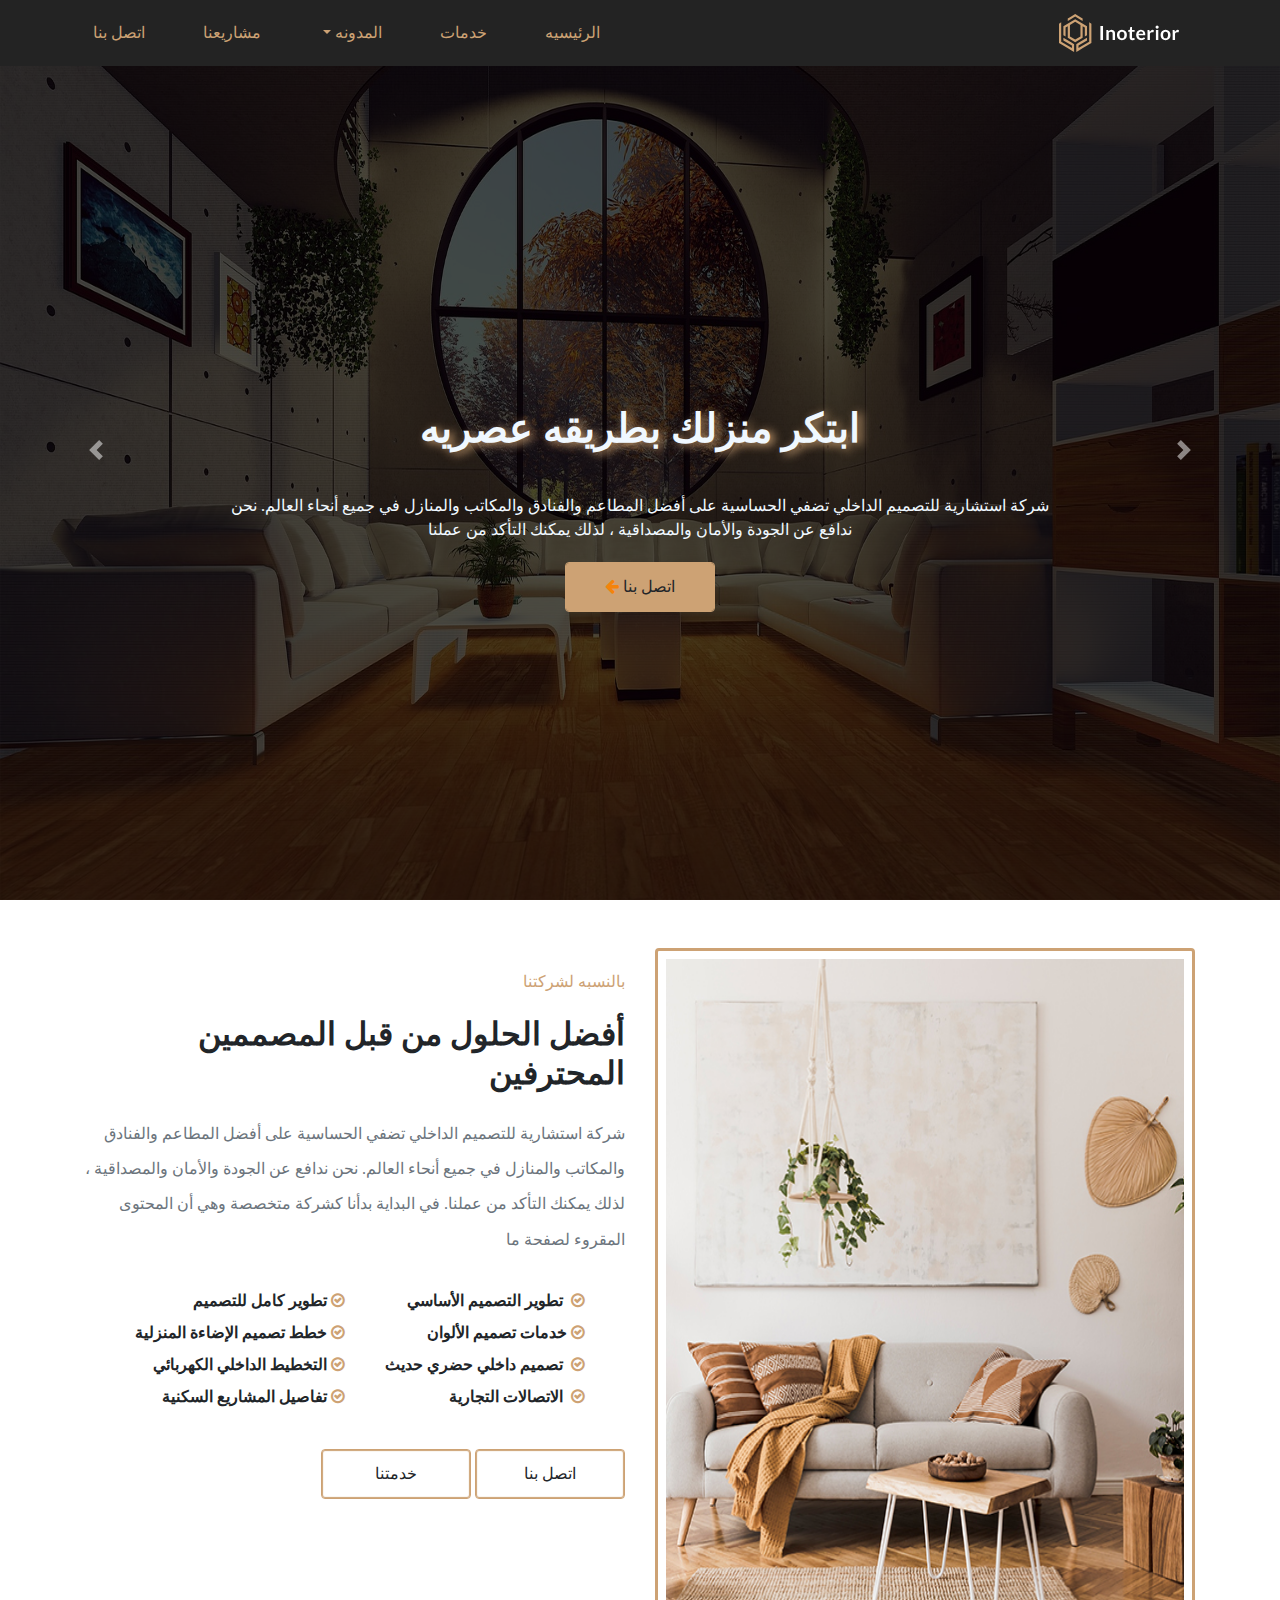
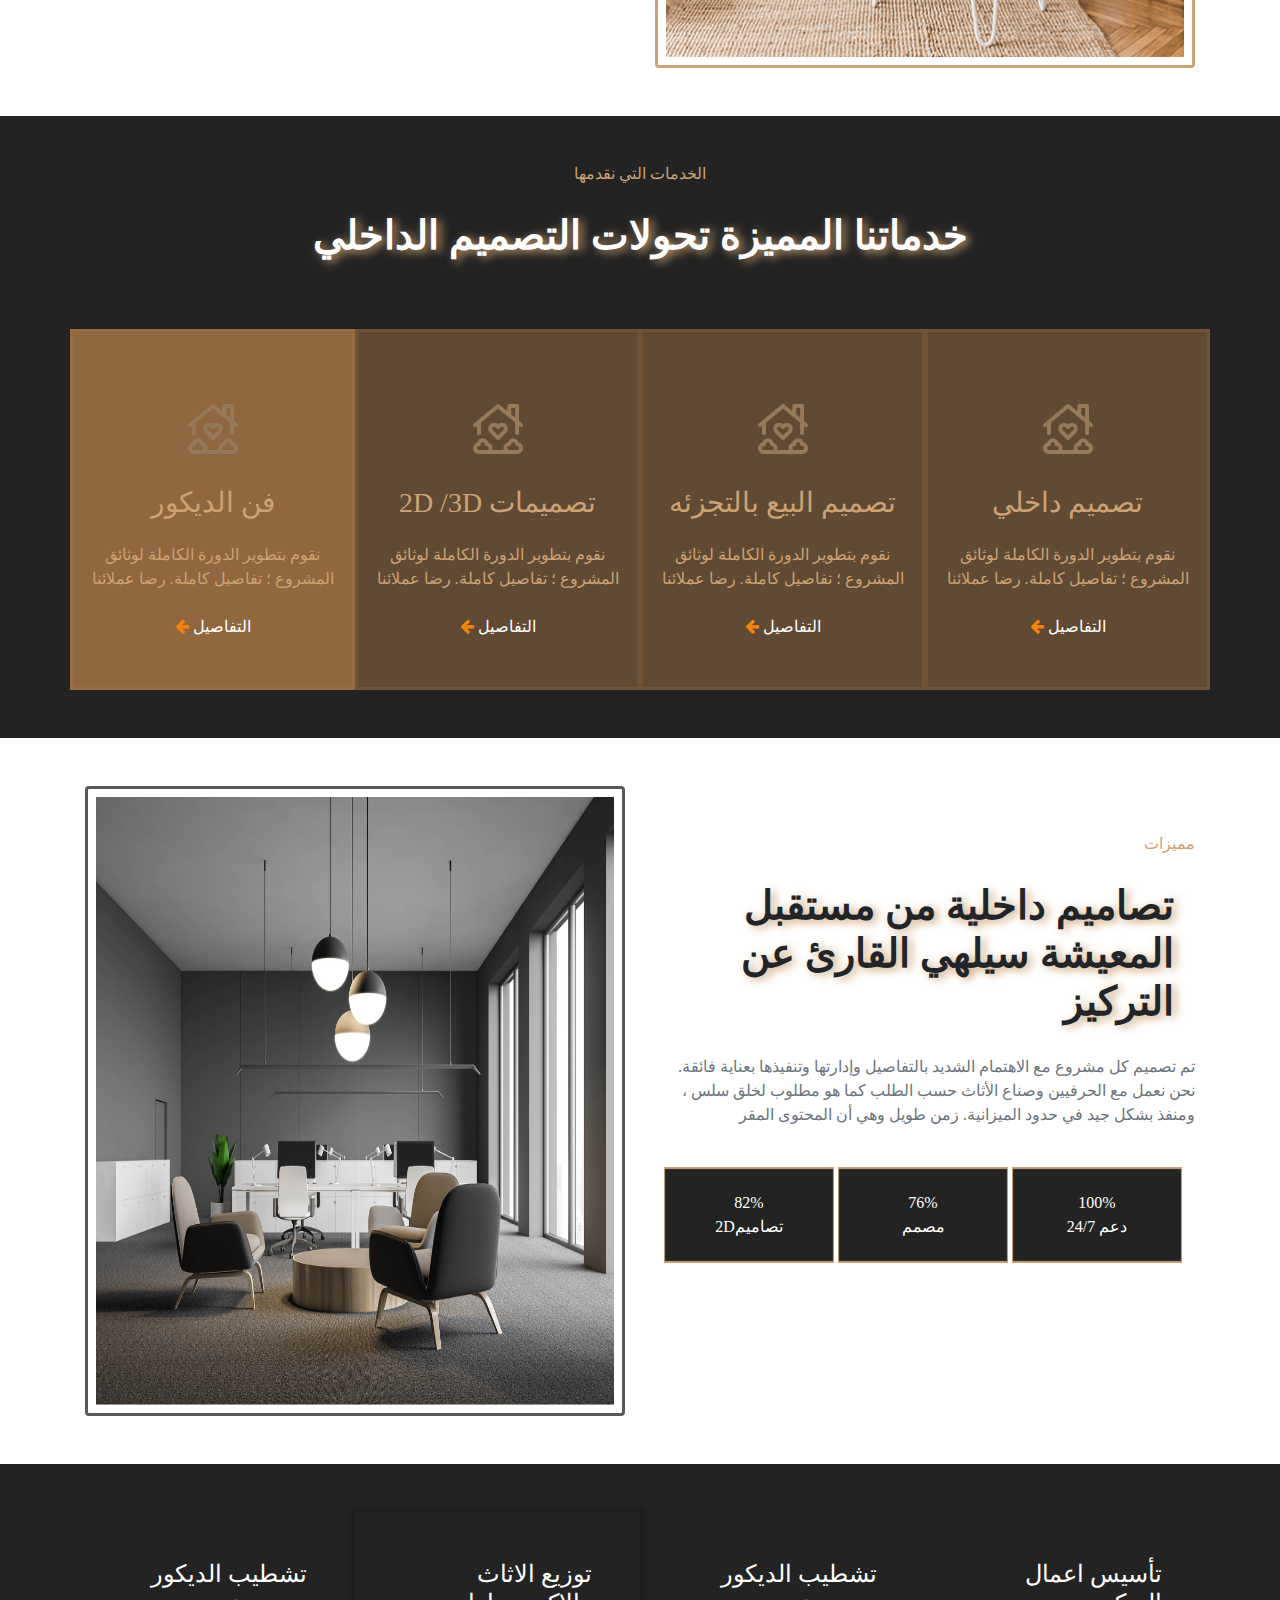
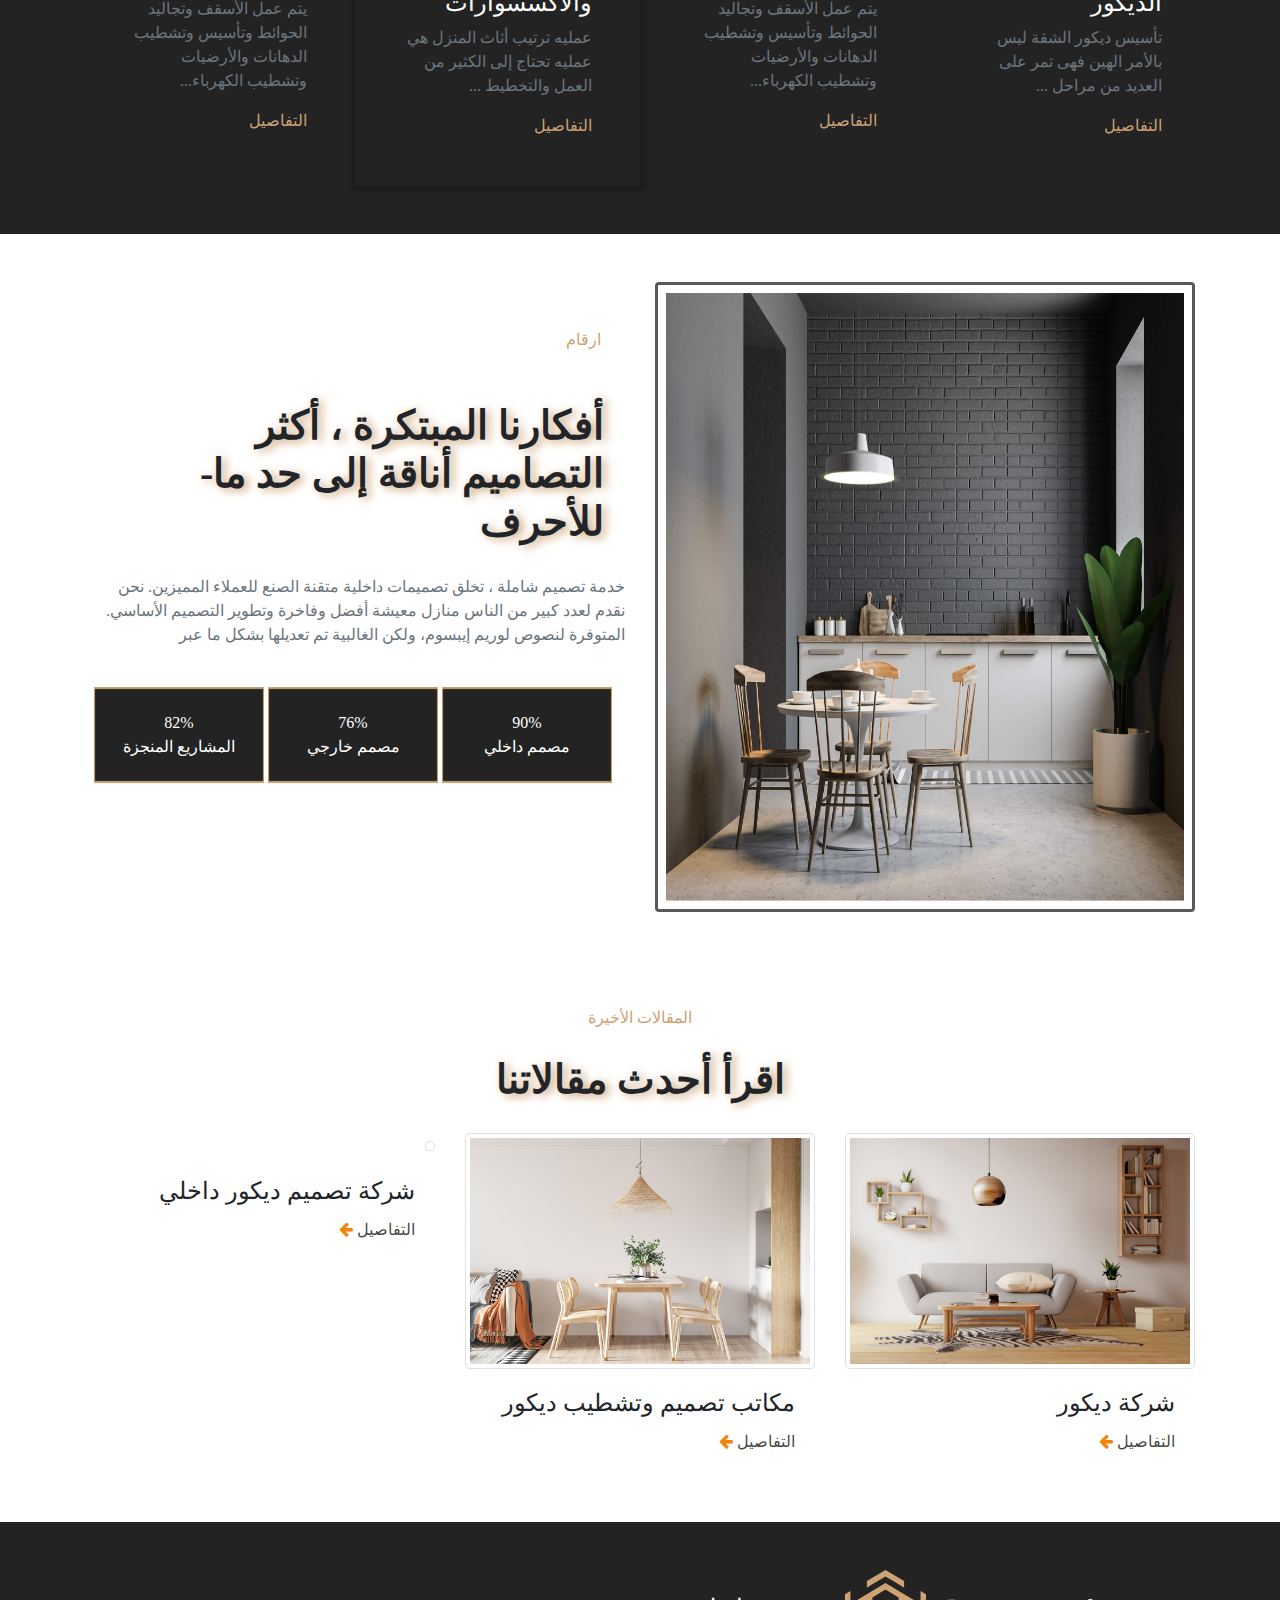
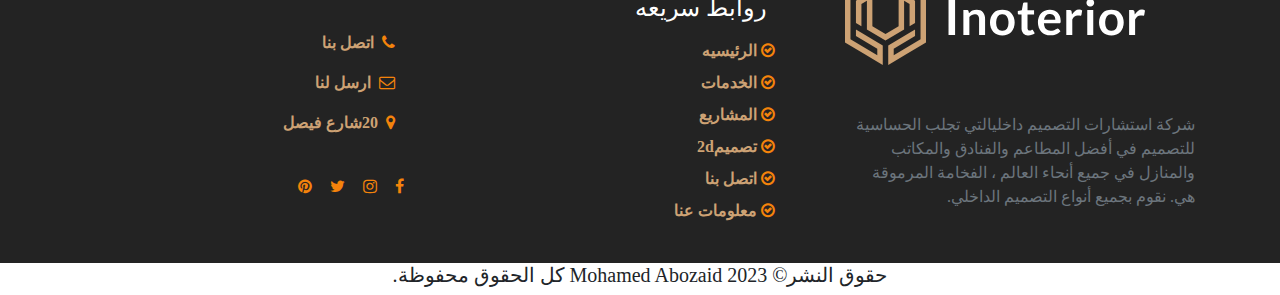
<file: index.html>
<!DOCTYPE html>
<html lang="ar" dir="rtl">
  <head>
    <meta charset="UTF-8">
    <meta http-equiv="X-UA-Compatible" content="IE=edge">
    <meta name="viewport" content="width=device-width, initial-scale=1.0">
    <link rel="icon" href="image/inoterior-logo-main.svg">
    <link
      rel="stylesheet"
      type="text/css"
      href="https://www.fontstatic.com/f=sky-bold">
    <link
      rel="stylesheet"
      type="text/css"
      href="https://www.fontstatic.com/f=jooza">
    <!--link page-->
    <link rel="stylesheet" href="css/font-awesome.min.css">
    <link rel="stylesheet" href="css/animate.css">
    <link rel="stylesheet" href="css/bootstrap.min.css">
    <link rel="stylesheet" href="css/style.css">
    <title>تصميم داخلي</title>
  </head>
  <body>
    <!-- <div class="chanColor">
    <button onclick="setColor(this.id)"  id="green"></button>
    <button onclick="setColor(this.id)"  id="black"></button>
    <button onclick="setColor(this.id)"  id="red"></button>
    <button onclick="setColor(this.id)"  id="blue"></button>
    </div> -->
    <button id="top">
      <i class="fa fa-chevron-up" aria-hidden="true"></i>
    </button>
    <!--Start Navbar Section-->
    <nav class="navbar navbar-expand-lg navbar-light fixed-top">

      <div class="container">
        <a class="navbar-brand" href="index.html">
          <img
            src="image/inoterior-logo-main.svg"
            alt="logo"
            width="120"
            height="40">
        </a>

        <button
          class="navbar-toggler"
          type="button"
          data-toggle="collapse"
          data-target="#Down"
          aria-controls="Down"
          aria-expanded="false"
          aria-label="Toggle navigation">
          <span class="navbar-toggler-icon"></span>
        </button>

        <div class="collapse navbar-collapse" id="Down">
          <ul class="navbar-nav mr-auto">
            <li class="nav-item active">
              <a class="nav-link" href="index.html"
                >الرئيسيه <span class="sr-only">(current)</span></a
              >
            </li>
            <li class="nav-item">
              <a
                class="nav-link "
                href="service.html"
                role="button"
                aria-expanded="false">
                خدمات
              </a>  
            </li>
            <li class="nav-item dropdown">
              <a
                class="nav-link dropdown-toggle"
                href="blog.html"
                role="button"
                data-toggle="dropdown"
                aria-expanded="false">
                المدونه
              </a>
              <div class="dropdown-menu">
                <a class="dropdown-item" href="blog.html"
                  >شركة ديكور</a
                >
                <a class="dropdown-item" href="blog1.html"
                  >مكاتب تصميم الديكور</a
                >
                <a class="dropdown-item" href="blog2.html"
                  >تصميم ديكور داخلي</a
                >
              </div>
            </li>
            <li class="nav-item"><a href="project.html" class="nav-link">مشاريعنا</a></li>
            <li class="nav-item">
              <a class="nav-link" href="contact.html">اتصل بنا</a>
            </li>
          </ul>
        </div>
      </div>
    </nav>
    <!--End Navbar Section-->

    <!--Start Carosal Section-->
    <div
      id="carouselExampleFade"
      class="carousel slide carousel-fade"
      data-ride="carousel">
      <div class="carousel-inner">
        <div class="carousel-item active car-item1">
          <div class="item1">
            <h1 class="h1">ابتكر منزلك بطريقه عصريه</h1>
            <p>
              شركة استشارية للتصميم الداخلي تضفي الحساسية على أفضل المطاعم
              والفنادق والمكاتب والمنازل في جميع أنحاء العالم. نحن ندافع عن
              الجودة والأمان والمصداقية ، لذلك يمكنك التأكد من عملنا
            </p>
            <a href="" class="btn btn-active">
              اتصل بنا
              <i class="fa fa-arrow-left" aria-hidden="true"></i>
            </a>
          </div>
        </div>
        <div class="carousel-item car-item2">
          <div class="item2">
            <h1 class="h1">ابتكر منزلك بطريقه عصريه</h1>
            <p>
              شركة استشارية للتصميم الداخلي تضفي الحساسية على أفضل المطاعم
              والفنادق والمكاتب والمنازل في جميع أنحاء العالم. نحن ندافع عن
              الجودة والأمان والمصداقية ، لذلك يمكنك التأكد من عملنا
            </p>
            <a href="" class="btn btn-active">
              اتصل بنا
              <i class="fa fa-arrow-left" aria-hidden="true"></i>
            </a>
          </div>
        </div>
        <div class="carousel-item car-item3">
          <div class="item3">
            <h1 class="h1">ابتكر منزلك بطريقه عصريه</h1>
            <p>
              شركة استشارية للتصميم الداخلي تضفي الحساسية على أفضل المطاعم
              والفنادق والمكاتب والمنازل في جميع أنحاء العالم. نحن ندافع عن
              الجودة والأمان والمصداقية ، لذلك يمكنك التأكد من عملنا
            </p>
            <a href="" class="btn btn-active">
              اتصل بنا
              <i class="fa fa-arrow-left" aria-hidden="true"></i>
            </a>
          </div>
        </div>
      </div>
      <button
        class="carousel-control-prev"
        type="button"
        data-target="#carouselExampleFade"
        data-slide="prev">
        <span class="carousel-control-prev-icon" aria-hidden="true"></span>
        <span class="sr-only">Previous</span>
      </button>
      <button
        class="carousel-control-next"
        type="button"
        data-target="#carouselExampleFade"
        data-slide="next">
        <span class="carousel-control-next-icon" aria-hidden="true"></span>
        <span class="sr-only">Next</span>
      </button>
    </div>
    <!--End Carosal Section-->

    <!-- Start About Section-->
    <div class="about pt-5 pb-5">
      <div class="container">
        <div class="row">
          <div class="about-img col-sm-12 col-md-6">
            <img
              src="image/single-new1.jpg"
              alt="baout-img"
              class="img-thumbnail">
          </div>
          <div class="about-info col-sm-12 col-md-6 text-right pt-md-0 pt-sm-0">
            <h6 class="h6 my-4">بالنسبه لشركتنا</h6>
            <h2 class="h2 my-4 font-weight-bold">
              أفضل الحلول من قبل المصممين المحترفين
            </h2>
            <p class="text-muted my-4">
              شركة استشارية للتصميم الداخلي تضفي الحساسية على أفضل المطاعم
              والفنادق والمكاتب والمنازل في جميع أنحاء العالم. نحن ندافع عن
              الجودة والأمان والمصداقية ، لذلك يمكنك التأكد من عملنا. في البداية
              بدأنا كشركة متخصصة وهي أن المحتوى المقروء لصفحة ما
            </p>
            <div class="nav my-4 font-weight-bold">
              <ul>
                <li class="list-unstyled pt-2">
                  <i class="fa fa-check-circle-o pl-1" aria-hidden="true"></i>
                  تطوير التصميم الأساسي
                </li>
                <li class="list-unstyled pt-2">
                  <i class="fa fa-check-circle-o pl-1" aria-hidden="true"></i
                  >خدمات تصميم الألوان
                </li>
                <li class="list-unstyled pt-2">
                  <i class="fa fa-check-circle-o pl-1" aria-hidden="true"></i>
                  تصميم داخلي حضري حديث
                </li>
                <li class="list-unstyled pt-2">
                  <i class="fa fa-check-circle-o pl-1" aria-hidden="true"></i>
                  الاتصالات التجارية
                </li>
              </ul>
              <ul class="list-unlisted">
                <li class="list-unstyled pt-2">
                  <i class="fa fa-check-circle-o pl-1" aria-hidden="true"></i
                  >تطوير كامل للتصميم
                </li>
                <li class="list-unstyled pt-2">
                  <i class="fa fa-check-circle-o pl-1" aria-hidden="true"></i
                  >خطط تصميم الإضاءة المنزلية
                </li>
                <li class="list-unstyled pt-2">
                  <i class="fa fa-check-circle-o pl-1" aria-hidden="true"></i
                  >التخطيط الداخلي الكهربائي
                </li>
                <li class="list-unstyled pt-2">
                  <i class="fa fa-check-circle-o pl-1" aria-hidden="true"></i
                  >تفاصيل المشاريع السكنية
                </li>
              </ul>
            </div>
            <a href="" class="btn">اتصل بنا</a>
            <a href="" class="btn">خدمتنا</a>
          </div>
        </div>
      </div>
    </div>
    <!-- End About Section-->
    <!-- Start Service Section-->
    <div class="service pt-5 pb-5">
      <h6 class="h6 text-center">الخدمات التي نقدمها</h6>
      <h2 class="h1 text-center mb-5">
        خدماتنا المميزة تحولات التصميم الداخلي
      </h2>
      <div class="container">
        <div class="row">
          <div
            class="service-card card1 col-sm-6 col-md-6 col-lg-3 text-center pt-5 pb-5">
            <img src="image/home.png" alt="img" class="im1 pt-4 pb-4">
            <h3 class="h3 pt-2 pb-2">تصميم داخلي</h3>
            <p class="pt-2 pb-2">
              نقوم بتطوير الدورة الكاملة لوثائق المشروع ؛ تفاصيل كاملة. رضا
              عملائنا
            </p>
            <a href="" class="">
              التفاصيل
              <i class="fa fa-arrow-left" aria-hidden="true"></i>
            </a>
          </div>
          <div
            class="service-card card2 col-sm-6 col-md-6 col-lg-3 text-center pt-5 pb-5">
            <img src="image/home.png" alt="img" class="im1 pt-4 pb-4">
            <h3 class="h3 pt-2 pb-2">تصميم البيع بالتجزئه</h3>
            <p class="pt-2 pb-2">
              نقوم بتطوير الدورة الكاملة لوثائق المشروع ؛ تفاصيل كاملة. رضا
              عملائنا
            </p>
            <a href="" class="">
              التفاصيل
              <i class="fa fa-arrow-left" aria-hidden="true"></i>
            </a>
          </div>
          <div
            class="service-card card3 col-sm-6 col-md-6 col-lg-3 text-center pt-5 pb-5">
            <img src="image/home.png" alt="img" class="im1 pt-4 pb-4">
            <h3 class="h3 pt-2 pb-2">تصميمات 2D /3D</h3>
            <p class="pt-2 pb-2">
              نقوم بتطوير الدورة الكاملة لوثائق المشروع ؛ تفاصيل كاملة. رضا
              عملائنا
            </p>
            <a href="" class="">
              التفاصيل
              <i class="fa fa-arrow-left" aria-hidden="true"></i>
            </a>
          </div>
          <div
            class="service-card card4 col-sm-6 col-md-6 col-lg-3 text-center pt-5 pb-5 ser">
            <img src="image/home.png" alt="img" class="im1 pt-4 pb-4">
            <h3 class="h3 pt-2 pb-2">فن الديكور</h3>
            <p class="pt-2 pb-2">
              نقوم بتطوير الدورة الكاملة لوثائق المشروع ؛ تفاصيل كاملة. رضا
              عملائنا
            </p>
            <a href="" class="">
              التفاصيل
              <i class="fa fa-arrow-left" aria-hidden="true"></i>
            </a>
          </div>
        </div>
      </div>
    </div>
    <!-- End Service Section-->

    <!--Start Feature top Section-->
    <div class="feature-top pt-5 pb-5">
      <div class="container">
        <div class="row">
          <div
            class="feature-top-left col-lg-6 col-md-6 col-sm-12 text-right pt-5">
            <h6 class="h6">مميزات</h6>
            <h2 class="h1">
              تصاميم داخلية من مستقبل المعيشة سيلهي القارئ عن التركيز
            </h2>
            <p class="text-muted">
              تم تصميم كل مشروع مع الاهتمام الشديد بالتفاصيل وإدارتها وتنفيذها
              بعناية فائقة. نحن نعمل مع الحرفيين وصناع الأثاث حسب الطلب كما هو
              مطلوب لخلق سلس ، ومنفذ بشكل جيد في حدود الميزانية. زمن طويل وهي أن
              المحتوى المقر
            </p>
            <div class="row text-center p-4">
              <div class="col num mr-1 p-4">
                <span>100%</span>
                <span>دعم 24/7</span>
              </div>
              <div class="col num mr-1 p-4">
                <span>76%</span>
                <span>مصمم </span>
              </div>
              <div class="col num mr-1 p-4 ">
                <span>82%</span>
                <span>تصاميم2D</span>
              </div>
            </div>
          </div>
          <div class="feature-top-right col-lg-6 col-md-6 col-sm-12">
            <img src="image/col-bg-new1.jpg" alt="img" class="img-thumbnail">
          </div>
        </div>
      </div>
    </div>
    <!--End Feature top Section-->

    <!--Start SetUp Section-->
    <div class="setup text-right pt-5 pb-5 ">
      <div class="container">
        <div class="row">
          <div class="setup-item col-sm-6 col-md-6 col-lg-3 p-5">
            <h4>تأسيس اعمال الديكور</h4>
            <p class="text-muted">
              تأسيس ديكور الشقة ليس بالأمر الهين فهى تمر على العديد من مراحل ...
            </p>
            <a href="" class="maincolor">التفاصيل</a>
          </div>
          <div class="setup-item col-sm-6 col-md-6 col-lg-3 p-5">
            <h4>تشطيب الديكور</h4>
            <p class="text-muted">
              يتم عمل الأسقف وتجاليد الحوائط وتأسيس وتشطيب الدهانات والأرضيات
              وتشطيب الكهرباء...
            </p>
            <a href="" class="maincolor">التفاصيل</a>
          </div>
          <div class="setup-item col-sm-6 col-md-6 col-lg-3 p-5 borderW">
            <h4>توزيع الاثاث والاكسسوارات</h4>
            <p class="text-muted">
              عمليه ترتيب أثاث المنزل هي عمليه تحتاج إلى الكثير من العمل
              والتخطيط ...
            </p>
            <a href="" class="maincolor">التفاصيل</a>
          </div>
          <div class="setup-item col-sm-6 col-md-6 col-lg-3 p-5">
            <h4>تشطيب الديكور</h4>
            <p class="text-muted">
              يتم عمل الأسقف وتجاليد الحوائط وتأسيس وتشطيب الدهانات والأرضيات
              وتشطيب الكهرباء...
            </p>
            <a href="" class="maincolor">التفاصيل</a>
          </div>
        </div>
      </div>
    </div>
    <!--Start SetUp Section-->

    <!--Start Feature bottom Section-->
    <div class="feature-bottom pb-5 pt-5">
      <div class="container">
        <div class="row">
          <div class="feature-bottom-right col-lg-6 col-md-6 col-sm-12">
            <img src="image/col-bg-new2.jpg" alt="img" class="img-thumbnail">
          </div>
          <div
            class="feature-bottom-left col-lg-6 col-md-6 col-sm-12 text-right pt-4">
            <h6 class="h6 p-4">ارقام</h6>
            <h2 class="h1">
              أفكارنا المبتكرة ، أكثر التصاميم أناقة إلى حد ما- للأحرف
            </h2>
            <p class="text-muted">
              خدمة تصميم شاملة ، تخلق تصميمات داخلية متقنة الصنع للعملاء
              المميزين. نحن نقدم لعدد كبير من الناس منازل معيشة أفضل وفاخرة
              وتطوير التصميم الأساسي. المتوفرة لنصوص لوريم إيبسوم، ولكن الغالبية
              تم تعديلها بشكل ما عبر
            </p>
            <div class="row text-center p-4">
              <div class="col num mr-1 p-4">
                <span>90%</span>
                <span>مصمم داخلي</span>
              </div>
              <div class="col num mr-1 p-4">
                <span>76%</span>
                <span>مصمم خارجي</span>
              </div>
              <div class="col num mr-1 p-4">
                <span>82%</span>
                <span>المشاريع المنجزة</span>
              </div>
            </div>
          </div>
        </div>
      </div>
    </div>
    <!--End Feature bottom Section-->

    <!-- Start Blog Section -->
    <div class="blog text-center pt-5 pb-5">
      <h6>المقالات الأخيرة</h6>
      <h2 class="h1">اقرأ أحدث مقالاتنا</h2>
      <div class="container">
        <div class="row text-right">
          <div class="col-sm-6 col-md-6 col-lg-4">
            <div class="head">
              <img
                class="img-thumbnail"
                src="image/blog-new01.jpg"
                alt="Card image">
            </div>
            <div class="card-body">
              <h4 class="card-title">
                شركة ديكور
              </h4>
              <a href="blog.html">
                التفاصيل
                <i class="fa fa-arrow-left" aria-hidden="true"></i>
              </a>
            </div>
          </div>
          <div class="col-sm-6 col-md-6 col-lg-4">
            <div class="head">
              <img
                class="img-thumbnail"
                src="image/blog-new02.jpg"
                alt="Card image">
            </div>
            <div class="card-body">
              <h4 class="card-title">مكاتب تصميم وتشطيب ديكور</h4>
              <a href="blog1.html" class="">
                التفاصيل
                <i class="fa fa-arrow-left" aria-hidden="true"></i>
              </a>
            </div>
          </div>
          <div class="col-sm-6 col-md-6 col-lg-4">
            <div class="head">
              <img
                class="img-thumbnail"
                loading="lazy"
                src="image/blog-new03.jpg"
                alt="Card image">
            </div>
            <div class="card-body">
              <h4 class="card-title">
                شركة تصميم ديكور داخلي
              </h4>
              <a href="blog2.html" class="">
                التفاصيل
                <i class="fa fa-arrow-left" aria-hidden="true"></i>
              </a>
            </div>
          </div>
        </div>
      </div>
    </div>
    <!-- End Blog Section -->

    <!-- Start Footer Section-->
    <footer class="pt-5">
      <div class="container">
        <div class="row">
          <div class="footer-item col-sm-6 col-md-6 col-lg-4">
             <img src="image/inoterior-logo-main.svg" alt="img" class="pb-5 text-right-sm">
             <p class="text-muted text-right">شركة استشارات التصميم داخليالتي تجلب الحساسية للتصميم في أفضل المطاعم والفنادق والمكاتب والمنازل في جميع أنحاء العالم ، الفخامة المرموقة هي. نقوم بجميع أنواع التصميم الداخلي.</p>
          </div>
          <div class="footer-item col-sm-6 col-md-6 col-lg-4 text-right">
            <div class="nav my-4 font-weight-bold">
              <div class="foot-center">
                <h4 class="pr-5">روابط سريعه</h4>
                <ul>
                  <li class=" list-unstyled pt-2"><i class="fa fa-check-circle-o pl-1" aria-hidden="true"></i><a href="index.html">الرئيسيه</a></li>
                  <li class=" list-unstyled pt-2"><i class="fa fa-check-circle-o pl-1" aria-hidden="true"></i><a href="service.html">الخدمات</a></li>
                  <li class=" list-unstyled pt-2"><i class="fa fa-check-circle-o pl-1" aria-hidden="true"></i><a href="project.html">المشاريع</a></li>
                  <li class=" list-unstyled pt-2"><i class="fa fa-check-circle-o pl-1" aria-hidden="true"></i><a href="project.html">تصميم2d</a></li>
                  <li class=" list-unstyled pt-2"><i class="fa fa-check-circle-o pl-1" aria-hidden="true"></i><a href="contact.html">اتصل بنا </a></li>
                  <li class=" list-unstyled pt-2"><i class="fa fa-check-circle-o pl-1" aria-hidden="true"></i><a href="blog.html">معلومات عنا</a></li>
                </ul>
              </div>
            </div>
          </div>
          <div class="footer-item col-sm-6 col-md-6 col-lg-4 text-right foot-bottom">
            <div class="nav font-weight-bold">
              <ul>
                <li class=" list-unstyled pt-3">
                  <i class="fa fa-phone pl-1 pt-5" aria-hidden="true"></i>
                    <a href="tel:+201032200700">اتصل بنا </a>
                  </li>
                <li class=" list-unstyled pt-3">
                  <i class="fa fa-envelope-o pl-1" aria-hidden="true"></i>
                  <a href="mailto:">ارسل لنا</a>
                </li>
                <li class=" list-unstyled pt-3">
                  <i class="fa fa-map-marker pl-1" aria-hidden="true"></i>
                  <a href="">20شارع فيصل </a>
                </li>  
                
              </ul>
              
            </div>
            <div class="social pb-4 pl-5 m-4">
              <a href="https://www.facebook.com/" class="social-item"><i class="fa fa-facebook " aria-hidden="true"></i></a>
              <a href="https://www.instagram.com/" class="social-item"><i class="fa fa-instagram " aria-hidden="true"></i></a>
              <a href="https://www.twitter.com/" class="social-item"><i class="fa fa-twitter " aria-hidden="true"></i></a>
              <a href="https://www.pinterest.com/" class="social-item"><i class="fa fa-pinterest " aria-hidden="true"></i></a>
              </div>
          </div>
        </div>
      </div>
    </footer>
    <!-- End Footer Section-->
    <h5 class="text-center">حقوق النشر© 2023 Mohamed Abozaid كل الحقوق محفوظة.</h5>

    <script src="https://ajax.googleapis.com/ajax/libs/jquery/3.6.1/jquery.min.js"></script>
    <script src="js/bootstrap.min.js"></script>
    <script src="js/main.js"></script>
    <script src="js/wow.min.js"></script>
    <script>new WOW().init();</script>
    <script src="js/jquery.nicescroll.min.js"></script>
</body>
</html>
</file>
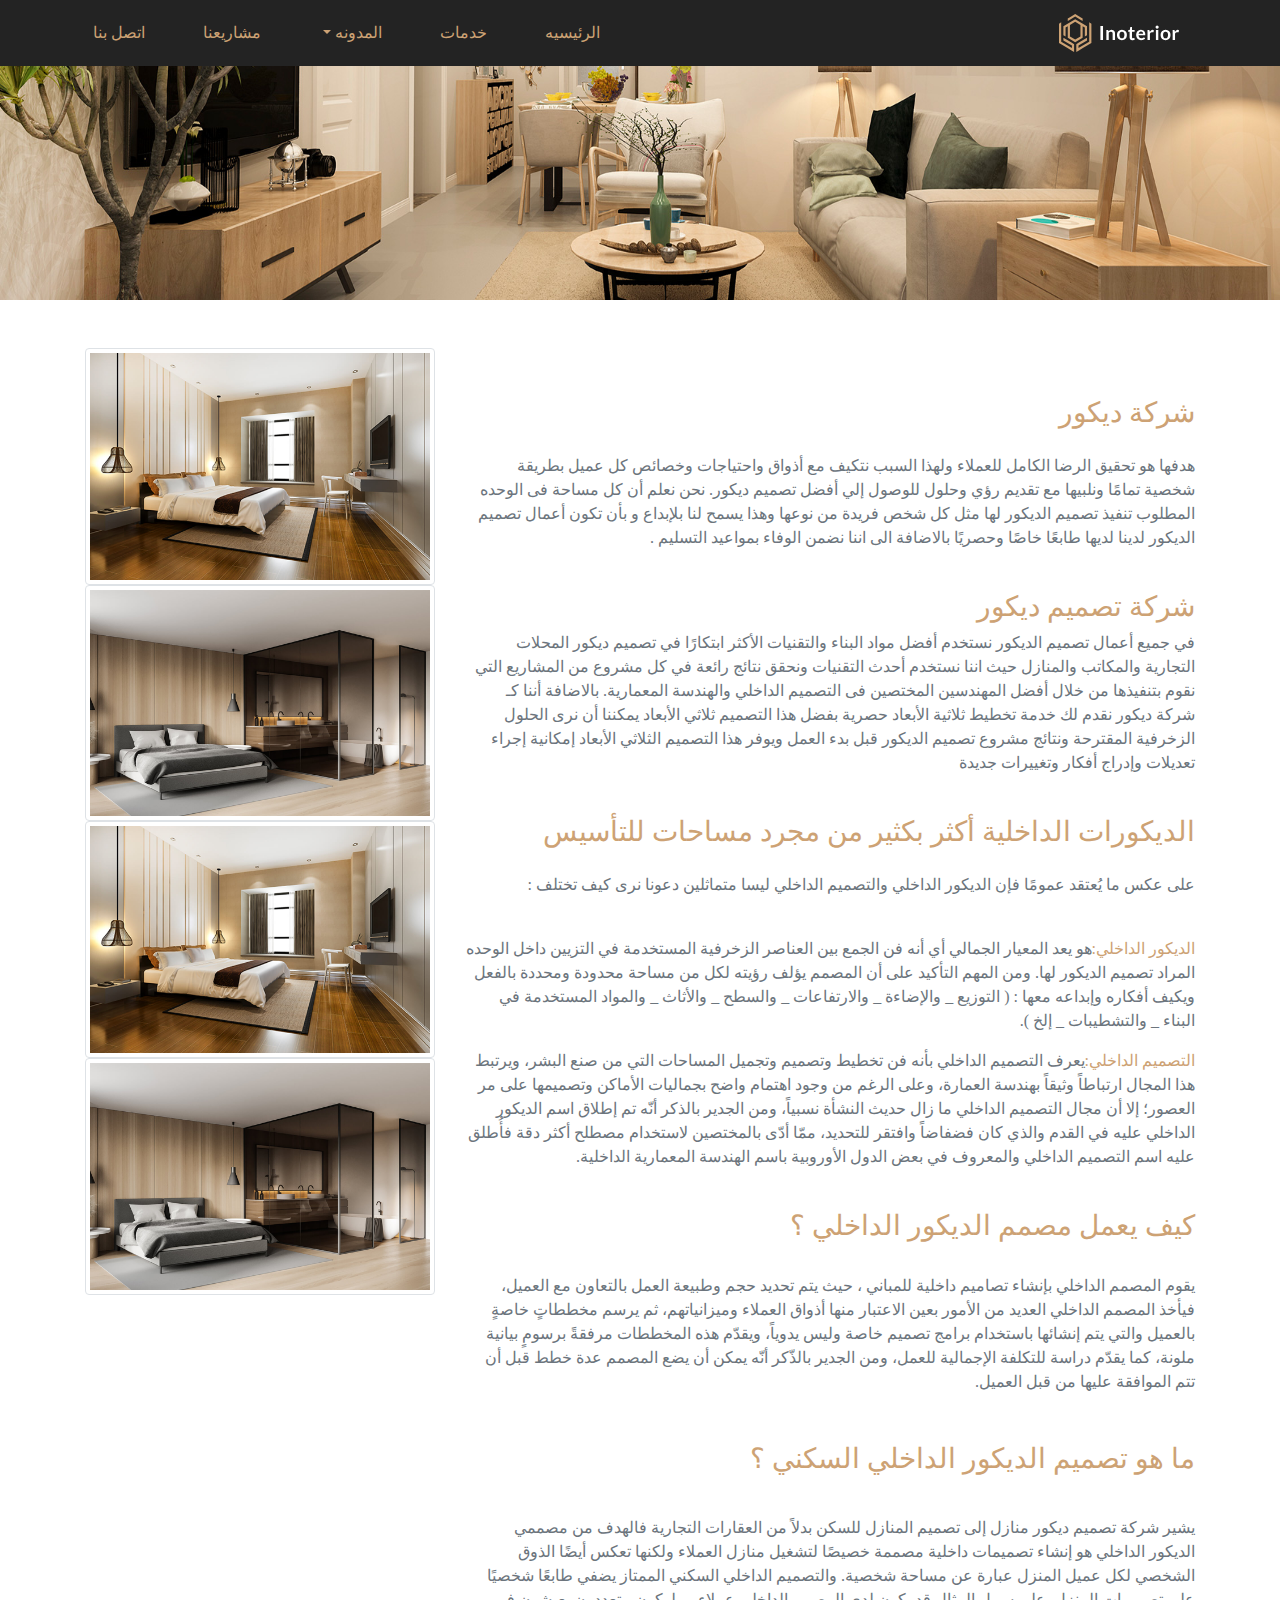
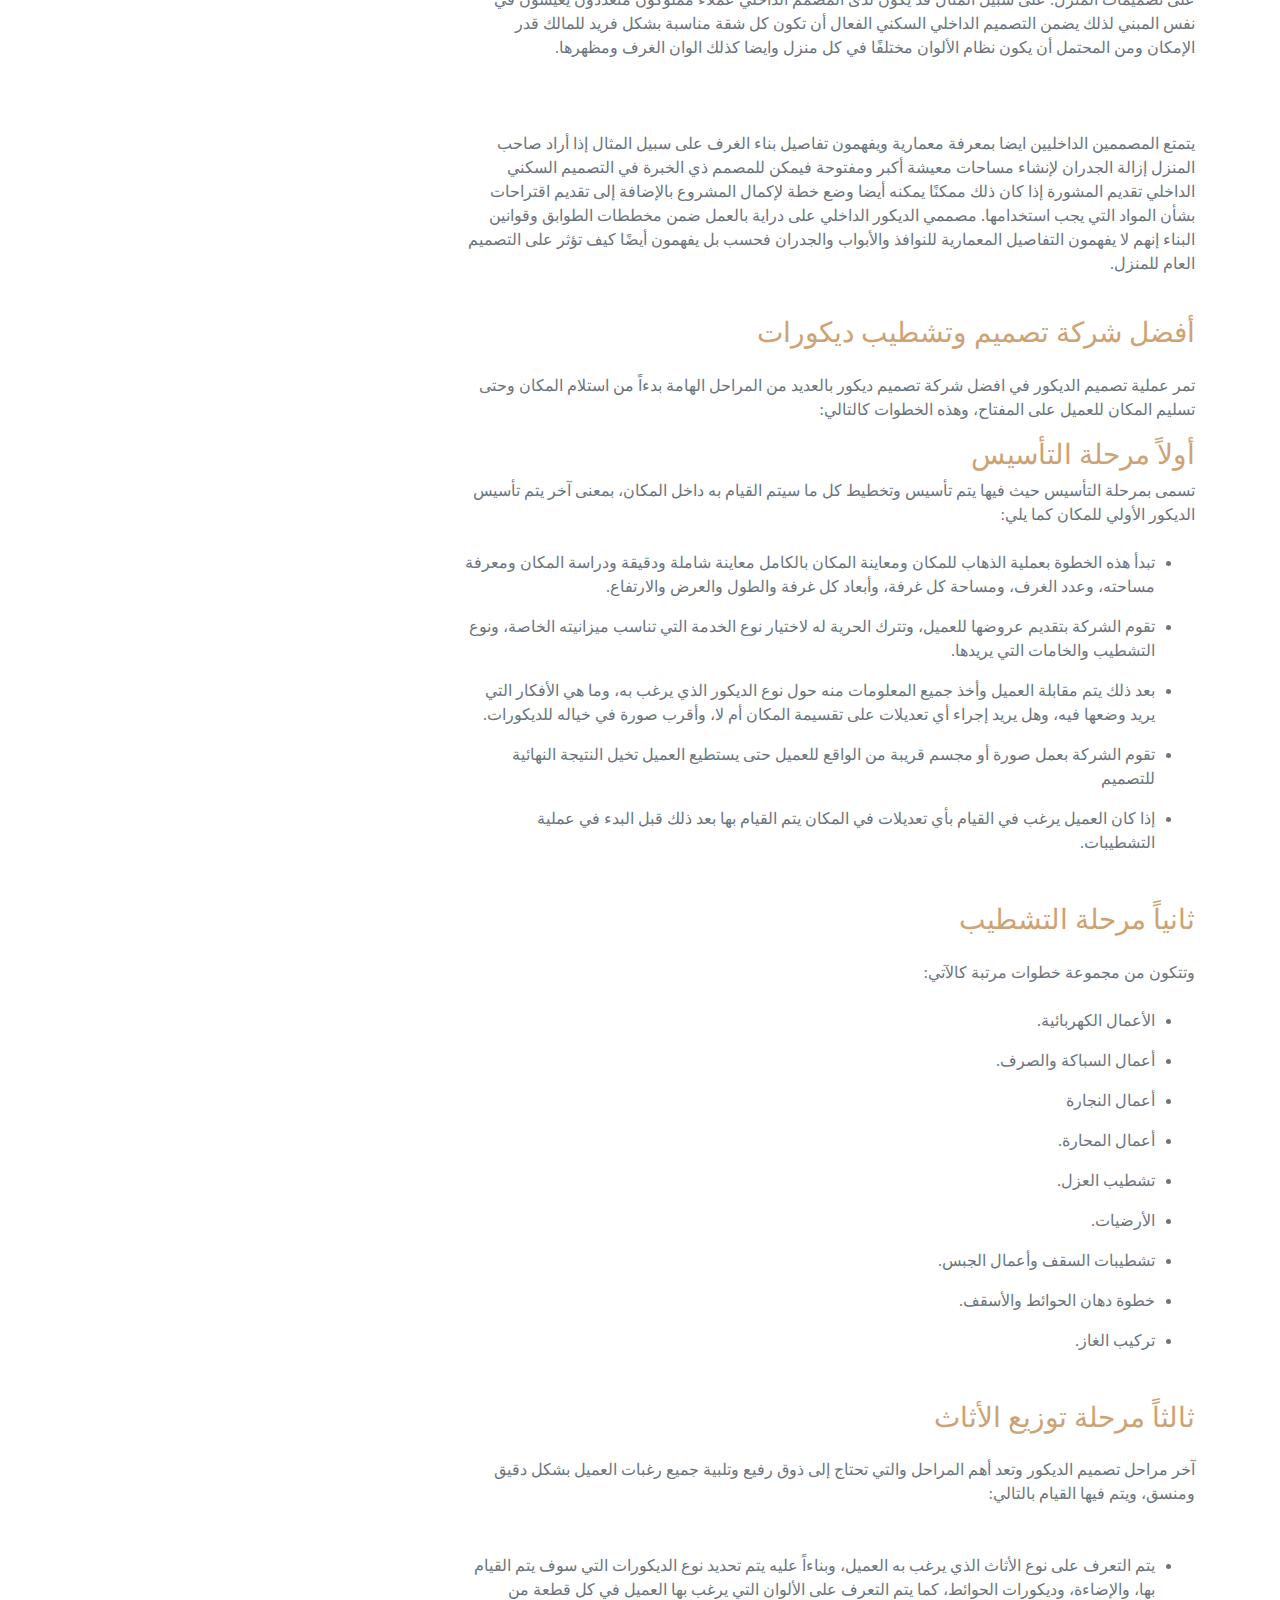
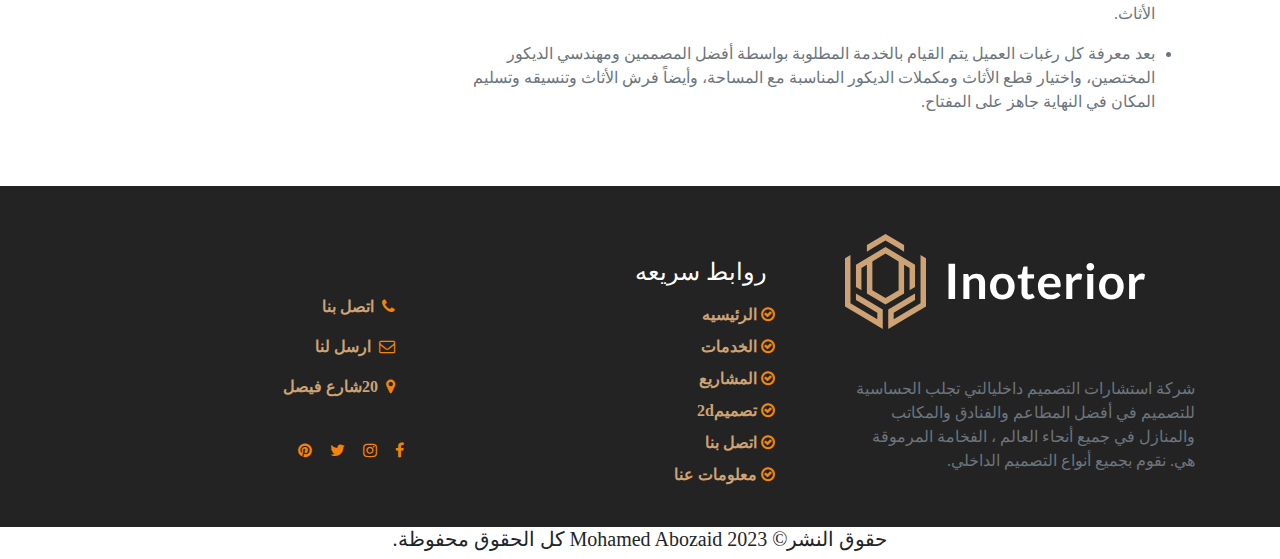
<file: blog.html>
<!DOCTYPE html>
<html lang="ar" dir="rtl">
  <head>
    <meta charset="UTF-8">
    <meta http-equiv="X-UA-Compatible" content="IE=edge">
    <meta name="viewport" content="width=device-width, initial-scale=1.0">
    <link rel="icon" href="image/inoterior-logo-main.svg">
    <link
      rel="stylesheet"
      type="text/css"
      href="https://www.fontstatic.com/f=sky-bold">
    <link
      rel="stylesheet"
      type="text/css"
      href="https://www.fontstatic.com/f=jooza">
    <!--link page-->
    <link rel="stylesheet" href="css/font-awesome.min.css">
    <link rel="stylesheet" href="css/animate.css">
    <link rel="stylesheet" href="css/bootstrap.min.css">
    <link rel="stylesheet" href="css/style.css">
    <title>تصميم داخلي/المدونه</title>
  </head>
  <body>

    <!--Start Navbar Section-->

    <nav class="navbar navbar-expand-lg navbar-light fixed-top">

      <div class="container">
        <a class="navbar-brand" href="index.html">
          <img
            src="image/inoterior-logo-main.svg"
            alt="logo"
            width="120"
            height="40">
        </a>

        <button
          class="navbar-toggler"
          type="button"
          data-toggle="collapse"
          data-target="#Down"
          aria-controls="Down"
          aria-expanded="false"
          aria-label="Toggle navigation">
          <span class="navbar-toggler-icon"></span>
        </button>

        <div class="collapse navbar-collapse" id="Down">
          <ul class="navbar-nav mr-auto">
            <li class="nav-item active">
              <a class="nav-link" href="index.html"
                >الرئيسيه <span class="sr-only">(current)</span></a
              >
            </li>
            <li class="nav-item">
              <a
                class="nav-link "
                href="service.html"
                role="button"
                aria-expanded="false">
                خدمات
              </a>  
            </li>
            <li class="nav-item dropdown">
              <a
                class="nav-link dropdown-toggle"
                href="blog.html"
                role="button"
                data-toggle="dropdown"
                aria-expanded="false">
                المدونه
              </a>
              <div class="dropdown-menu">
                <a class="dropdown-item" href="blog.html"
                  >شركة ديكور</a
                >
                <a class="dropdown-item" href="blog1.html"
                  >مكاتب تصميم الديكور</a
                >
                <a class="dropdown-item" href="blog2.html"
                  >تصميم ديكور داخلي</a
                >
              </div>
            </li>
            <li class="nav-item"><a href="project.html" class="nav-link">مشاريعنا</a></li>
            <li class="nav-item">
              <a class="nav-link" href="contact.html">اتصل بنا</a>
            </li>
          </ul>
        </div>
      </div>
    </nav>
    <!--End Navbar Section-->
    
    <div class="blog-one">
    </div>

    <div class="blog-desc text-right">
      <div class="container">
        <div class="row">
          <div class="information col-lg-8 md-12 pt-5 pb-5">
            <h3 class="pt-5 pb-3 maincolor">شركة ديكور</h3>
            <p class="text-muted">هدفها هو تحقيق الرضا الكامل للعملاء ولهذا السبب نتكيف مع أذواق واحتياجات وخصائص كل عميل بطريقة شخصية تمامًا ونلبيها مع تقديم رؤي وحلول للوصول إلي أفضل تصميم ديكور.
            نحن نعلم أن كل مساحة فى الوحده المطلوب تنفيذ تصميم الديكور لها مثل كل شخص فريدة من نوعها وهذا يسمح لنا بلإبداع و بأن تكون أعمال تصميم الديكور لدينا لديها طابعًا خاصًا وحصريًا بالاضافة الى اننا نضمن الوفاء بمواعيد التسليم .
            </p>
           <h3 class="maincolor pt-4"> شركة تصميم ديكور</h3>
           <p class="text-muted">
            في جميع أعمال تصميم الديكور نستخدم أفضل مواد البناء والتقنيات الأكثر ابتكارًا في تصميم ديكور المحلات التجارية والمكاتب والمنازل حيث اننا نستخدم أحدث التقنيات ونحقق نتائج رائعة في كل مشروع من المشاريع التي نقوم بتنفيذها من خلال أفضل المهندسين المختصين فى التصميم الداخلي والهندسة المعمارية.
            بالاضافة أننا كـ شركة ديكور نقدم لك خدمة تخطيط ثلاثية الأبعاد حصرية بفضل هذا التصميم ثلاثي الأبعاد يمكننا أن نرى الحلول الزخرفية المقترحة ونتائج مشروع تصميم الديكور قبل بدء العمل ويوفر هذا التصميم الثلاثي الأبعاد إمكانية إجراء تعديلات وإدراج أفكار وتغييرات جديدة</p>
            <h3 class="maincolor pt-4">الديكورات الداخلية أكثر بكثير من مجرد مساحات للتأسيس</h3>
            <p class="text-muted pt-3 pb-4">
              على عكس ما يُعتقد عمومًا فإن الديكور الداخلي والتصميم الداخلي ليسا متماثلين دعونا نرى كيف تختلف :
            </p>
            <p class="text-muted"><span class="maincolor">الديكور الداخلي:</span>هو يعد المعيار الجمالي أي أنه فن الجمع بين العناصر الزخرفية المستخدمة في التزيين داخل الوحده المراد تصميم الديكور لها.
              ومن المهم التأكيد على أن المصمم يؤلف رؤيته لكل من مساحة محدودة ومحددة بالفعل ويكيف أفكاره وإبداعه معها : ( التوزيع _ والإضاءة _ والارتفاعات _ والسطح _ والأثاث _ والمواد المستخدمة في البناء _ والتشطيبات _ إلخ ).</p>
            <p class="text-muted"><span class="maincolor">التصميم الداخلي:</span>يعرف التصميم الداخلي بأنه فن تخطيط وتصميم وتجميل المساحات التي من صنع البشر، ويرتبط هذا المجال ارتباطاً وثيقاً بهندسة العمارة، وعلى الرغم من وجود اهتمام واضح بجماليات الأماكن وتصميمها على مر العصور؛ إلا أن مجال التصميم الداخلي ما زال حديث النشأة نسبياً، ومن الجدير بالذكر أنّه تم إطلاق اسم الديكور الداخلي عليه في القدم والذي كان فضفاضاً وافتقر للتحديد، ممّا أدّى بالمختصين لاستخدام مصطلح أكثر دقة فأُطلق عليه اسم التصميم الداخلي والمعروف في بعض الدول الأوروبية باسم الهندسة المعمارية الداخلية.</p>
            <h3 class="maincolor pt-4 pb-3">كيف يعمل مصمم الديكور الداخلي ؟</h3>  
            <p class="text-muted pt-2 pb-2">يقوم المصمم الداخلي بإنشاء تصاميم داخلية للمباني ، حيث يتم تحديد حجم وطبيعة العمل بالتعاون مع العميل، فيأخذ المصمم الداخلي العديد من الأمور بعين الاعتبار منها أذواق العملاء وميزانياتهم، ثم يرسم مخططاتٍ خاصةٍ بالعميل والتي يتم إنشائها باستخدام برامج تصميم خاصة وليس يدوياً، ويقدّم هذه المخططات مرفقةً برسومٍ بيانية ملونة، كما يقدّم دراسة للتكلفة الإجمالية للعمل، ومن الجدير بالذّكر أنّه يمكن أن يضع المصمم عدة خطط قبل أن تتم الموافقة عليها من قبل العميل.</p>
            <h3 class="maincolor pt-4 pb-4">ما هو تصميم الديكور الداخلي السكني ؟</h3>
            <p class="text-muted pt-2 pb-2">يشير شركة تصميم ديكور منازل إلى تصميم المنازل للسكن بدلاً من العقارات التجارية فالهدف من مصممي الديكور الداخلي هو إنشاء تصميمات داخلية مصممة خصيصًا لتشغيل منازل العملاء ولكنها تعكس أيضًا الذوق الشخصي لكل عميل المنزل عبارة عن مساحة شخصية.
              والتصميم الداخلي السكني الممتاز يضفي طابعًا شخصيًا على تصميمات المنزل. على سبيل المثال قد يكون لدى المصمم الداخلي عملاء مملوكون متعددون يعيشون في نفس المبني لذلك يضمن التصميم الداخلي السكني الفعال أن تكون كل شقة مناسبة بشكل فريد للمالك قدر الإمكان ومن المحتمل أن يكون نظام الألوان مختلفًا في كل منزل وايضا كذلك الوان الغرف ومظهرها.</p>
            <br><br>
            <p class="text-muted">
              يتمتع المصممين الداخليين ايضا بمعرفة معمارية ويفهمون تفاصيل بناء الغرف على سبيل المثال إذا أراد صاحب المنزل إزالة الجدران لإنشاء مساحات معيشة أكبر ومفتوحة فيمكن للمصمم ذي الخبرة في التصميم السكني الداخلي تقديم المشورة إذا كان ذلك ممكنًا يمكنه أيضا وضع خطة لإكمال المشروع بالإضافة إلى تقديم اقتراحات بشأن المواد التي يجب استخدامها.
               مصممي الديكور الداخلي على دراية بالعمل ضمن مخططات الطوابق وقوانين البناء إنهم لا يفهمون التفاصيل المعمارية للنوافذ والأبواب والجدران فحسب بل يفهمون أيضًا كيف تؤثر على التصميم العام للمنزل.
            </p>
            <h3 class="maincolor pt-4 pb-3">أفضل شركة تصميم وتشطيب ديكورات</h3>
            <p class="text-muted">تمر عملية تصميم الديكور في افضل شركة تصميم ديكور  بالعديد من المراحل الهامة بدءاً من استلام المكان وحتى تسليم المكان للعميل على المفتاح، وهذه الخطوات كالتالي:</p>
            <h3 class="maincolor">أولاً مرحلة التأسيس</h3>
            <p class="text-muted">تسمى بمرحلة التأسيس حيث فيها يتم تأسيس وتخطيط كل ما سيتم القيام به داخل المكان، بمعنى آخر يتم تأسيس الديكور الأولي للمكان كما يلي:</p>
            <ul>
              <li class="text-muted pt-2 pb-2">تبدأ هذه الخطوة بعملية الذهاب للمكان ومعاينة المكان بالكامل معاينة شاملة ودقيقة ودراسة المكان ومعرفة مساحته، وعدد الغرف، ومساحة كل غرفة، وأبعاد كل غرفة والطول والعرض والارتفاع.</li>
              <li class="text-muted pt-2 pb-2">تقوم الشركة بتقديم عروضها للعميل، وتترك الحرية له لاختيار نوع الخدمة التي تناسب ميزانيته الخاصة، ونوع التشطيب والخامات التي يريدها.</li>
              <li class="text-muted pt-2 pb-2">بعد ذلك يتم مقابلة العميل وأخذ جميع المعلومات منه حول نوع الديكور الذي يرغب به، وما هي الأفكار التي يريد وضعها فيه، وهل يريد إجراء أي تعديلات على تقسيمة المكان أم لا، وأقرب صورة في خياله للديكورات.</li>
              <li class="text-muted pt-2 pb-2">تقوم الشركة بعمل صورة أو مجسم قريبة من الواقع للعميل حتى يستطيع العميل تخيل النتيجة النهائية للتصميم</li>
              <li class="text-muted pt-2 pb-2">إذا كان العميل يرغب في القيام بأي تعديلات في المكان يتم القيام بها بعد ذلك قبل البدء في عملية التشطيبات.</li>
            </ul>
            <h3 class="maincolor pt-4 pb-3">ثانياً مرحلة التشطيب</h3>
            <p class="text-muted">وتتكون من مجموعة خطوات مرتبة كالآتي:</p>
            <ul>
              <li class="text-muted pt-2 pb-2">الأعمال الكهربائية.</li>
              <li class="text-muted pt-2 pb-2">أعمال السباكة والصرف.</li>
              <li class="text-muted pt-2 pb-2">أعمال النجارة</li>
              <li class="text-muted pt-2 pb-2">أعمال المحارة.</li>
              <li class="text-muted pt-2 pb-2">تشطيب العزل.</li>
              <li class="text-muted pt-2 pb-2">الأرضيات.</li>
              <li class="text-muted pt-2 pb-2">تشطيبات السقف وأعمال الجبس.</li>
              <li class="text-muted pt-2 pb-2">خطوة دهان الحوائط والأسقف.</li>
              <li class="text-muted pt-2 pb-2">تركيب الغاز.</li>
            </ul>
            <h3 class="maincolor pt-4 pb-3">ثالثاً مرحلة توزيع الأثاث</h3>
            <p class="text-muted pb-4">آخر مراحل تصميم الديكور وتعد أهم المراحل والتي تحتاج إلى ذوق رفيع وتلبية جميع رغبات العميل بشكل دقيق ومنسق، ويتم فيها القيام بالتالي:</p>
            <ul>
              <li class="text-muted pt-2 pb-2">يتم التعرف على نوع الأثاث الذي يرغب به العميل، وبناءاً عليه يتم تحديد نوع الديكورات التي سوف يتم القيام بها، والإضاءة، وديكورات الحوائط، كما يتم التعرف على الألوان التي يرغب بها العميل في كل قطعة من الأثاث.</li>
              <li class="text-muted pt-2 pb-2">بعد معرفة كل رغبات العميل يتم القيام بالخدمة المطلوبة بواسطة أفضل المصممين ومهندسي الديكور المختصين، واختيار قطع الأثاث ومكملات الديكور المناسبة مع المساحة، وأيضاً فرش الأثاث وتنسيقه وتسليم المكان في النهاية جاهز على المفتاح.</li>
            </ul>
          </div>

          <div class="image col-lg-4 md-12 pt-5 pb-5">
            <img src="/image/blog-img4.jpg" alt="blog" class="img-thumbnail">
            <img src="/image/blog-img5.jpg" alt="blog" class="img-thumbnail">
            <img src="/image/blog-img4.jpg" alt="blog" class="img-thumbnail">
            <img src="/image/blog-img5.jpg" alt="blog" class="img-thumbnail">
          </div>
        </div>
      </div>
    </div>
     
<!-- Start Footer Section-->
<footer class="pt-5">
  <div class="container">
    <div class="row">
      <div class="footer-item col-sm-6 col-md-6 col-lg-4">
         <img src="image/inoterior-logo-main.svg" alt="img" class="pb-5 text-right-sm">
         <p class="text-muted text-right">شركة استشارات التصميم داخليالتي تجلب الحساسية للتصميم في أفضل المطاعم والفنادق والمكاتب والمنازل في جميع أنحاء العالم ، الفخامة المرموقة هي. نقوم بجميع أنواع التصميم الداخلي.</p>
      </div>
      <div class="footer-item col-sm-6 col-md-6 col-lg-4 text-right">
        <div class="nav my-4 font-weight-bold">
          <div class="foot-center">
            <h4 class="pr-5">روابط سريعه</h4>
            <ul>
              <li class=" list-unstyled pt-2"><i class="fa fa-check-circle-o pl-1" aria-hidden="true"></i><a href="index.html">الرئيسيه</a></li>
              <li class=" list-unstyled pt-2"><i class="fa fa-check-circle-o pl-1" aria-hidden="true"></i><a href="service.html">الخدمات</a></li>
              <li class=" list-unstyled pt-2"><i class="fa fa-check-circle-o pl-1" aria-hidden="true"></i><a href="project.html">المشاريع</a></li>
              <li class=" list-unstyled pt-2"><i class="fa fa-check-circle-o pl-1" aria-hidden="true"></i><a href="project.html">تصميم2d</a></li>
              <li class=" list-unstyled pt-2"><i class="fa fa-check-circle-o pl-1" aria-hidden="true"></i><a href="contact.html">اتصل بنا </a></li>
              <li class=" list-unstyled pt-2"><i class="fa fa-check-circle-o pl-1" aria-hidden="true"></i><a href="blog.html">معلومات عنا</a></li>
            </ul>
          </div>
        </div>
      </div>
      <div class="footer-item col-sm-6 col-md-6 col-lg-4 text-right foot-bottom">
        <div class="nav font-weight-bold">
          <ul>
            <li class=" list-unstyled pt-3">
              <i class="fa fa-phone pl-1 pt-5" aria-hidden="true"></i>
                <a href="tel:+201032200700">اتصل بنا </a>
              </li>
            <li class=" list-unstyled pt-3">
              <i class="fa fa-envelope-o pl-1" aria-hidden="true"></i>
              <a href="mailto:">ارسل لنا</a>
            </li>
            <li class=" list-unstyled pt-3">
              <i class="fa fa-map-marker pl-1" aria-hidden="true"></i>
              <a href="">20شارع فيصل </a>
            </li>  
            
          </ul>
          
        </div>
        <div class="social pb-4 pl-5 m-4">
          <a href="https://www.facebook.com/" class="social-item"><i class="fa fa-facebook " aria-hidden="true"></i></a>
          <a href="https://www.instagram.com/" class="social-item"><i class="fa fa-instagram " aria-hidden="true"></i></a>
          <a href="https://www.twitter.com/" class="social-item"><i class="fa fa-twitter " aria-hidden="true"></i></a>
          <a href="https://www.pinterest.com/" class="social-item"><i class="fa fa-pinterest " aria-hidden="true"></i></a>
        </div>
    </div>
  </div>
</footer>
<!-- End Footer Section-->
<h5 class="text-center">حقوق النشر© 2023 Mohamed Abozaid كل الحقوق محفوظة.</h5>

<script src="https://ajax.googleapis.com/ajax/libs/jquery/3.6.1/jquery.min.js"></script>
<script src="js/bootstrap.min.js"></script>
<script src="js/wow.min.js"></script>
<script>new WOW().init();</script>
<script src="js/jquery.nicescroll.min.js"></script>
</body>
</html>
</file>
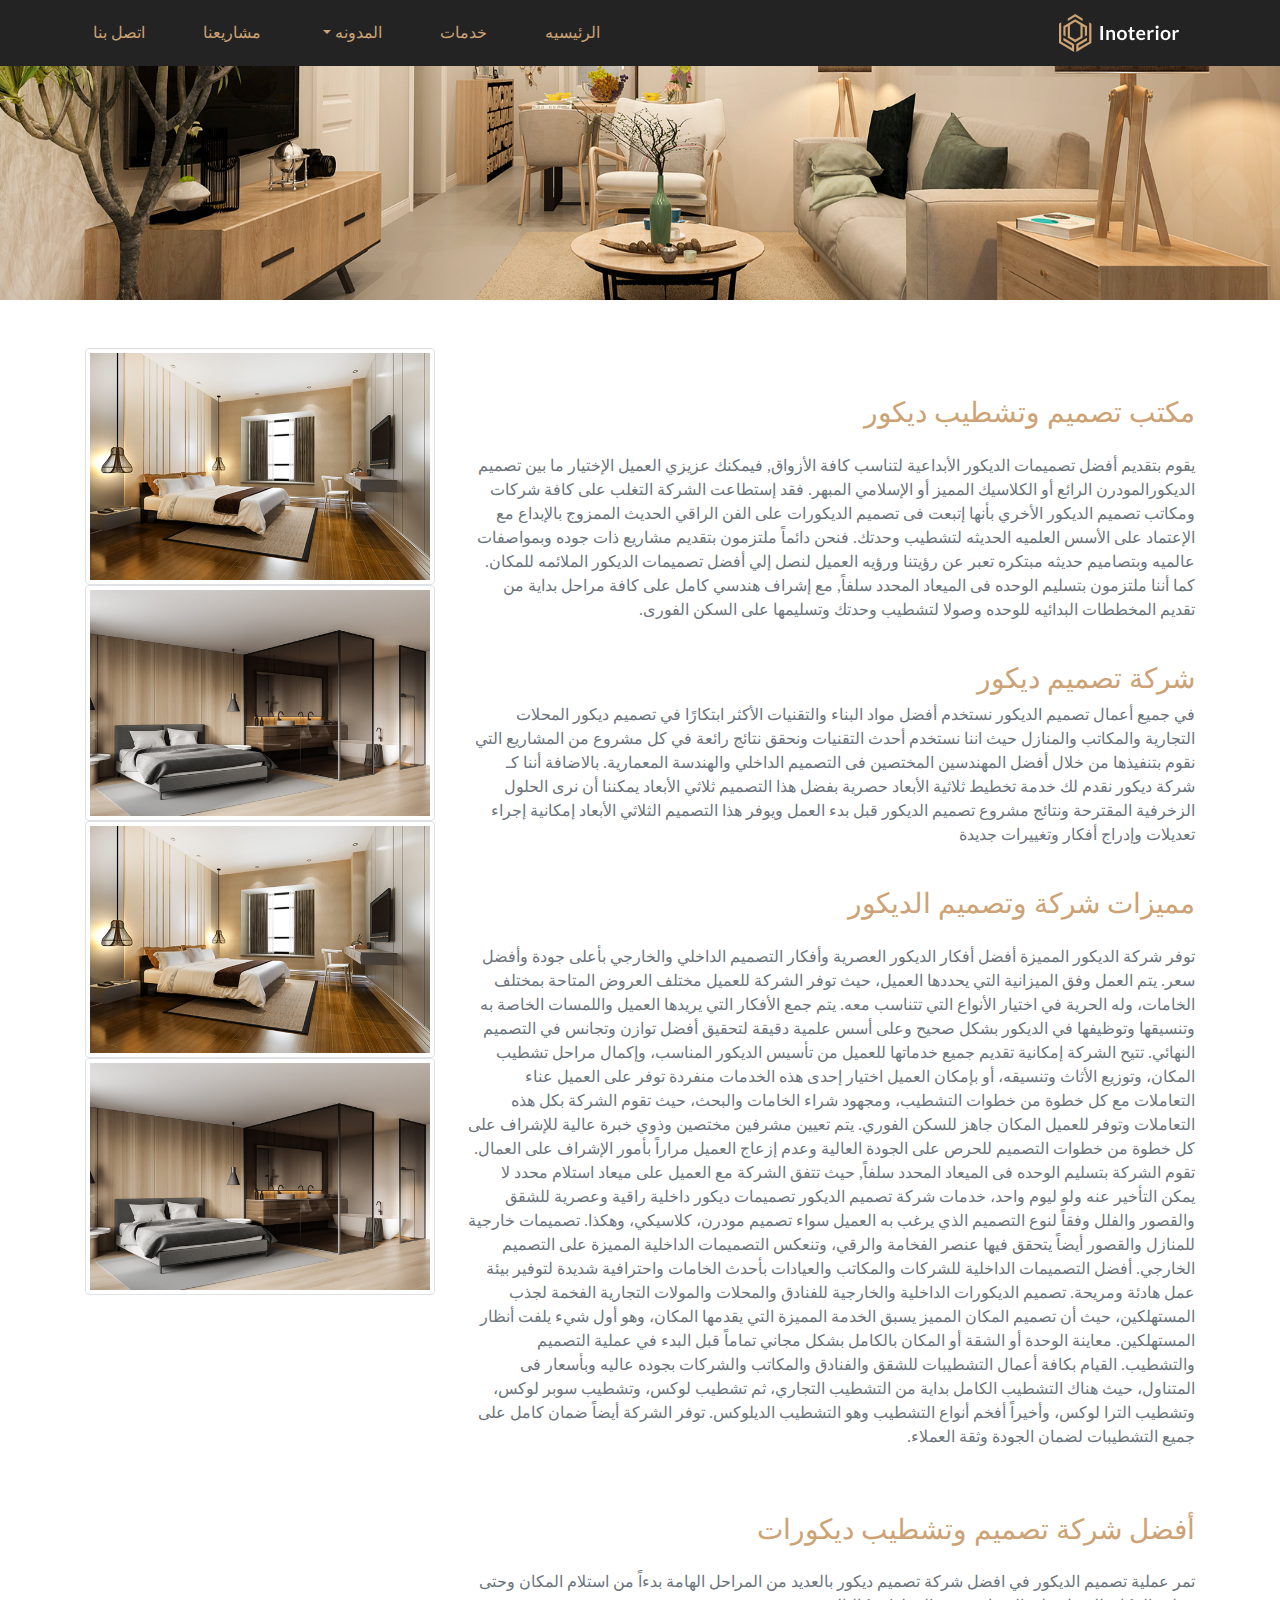
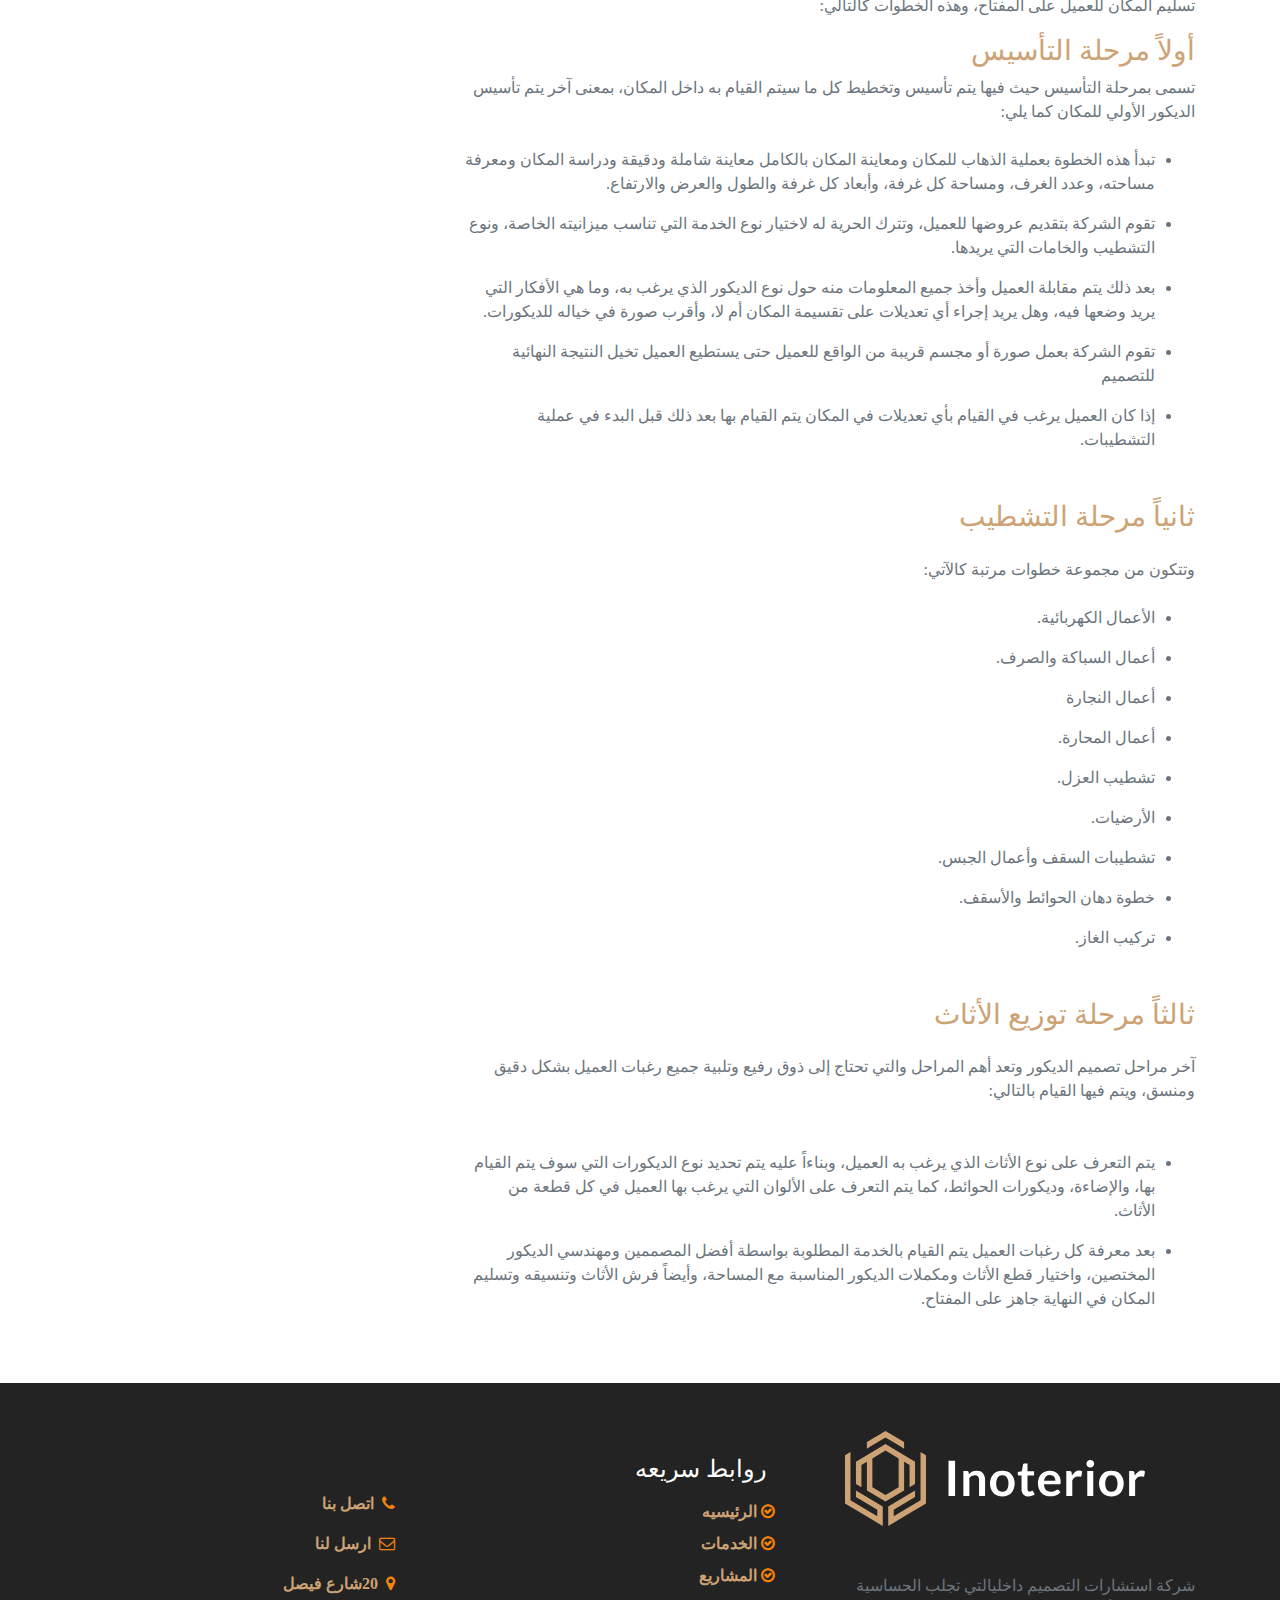
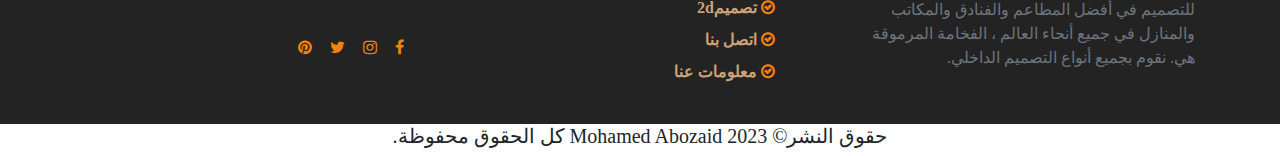
<file: blog1.html>
<!DOCTYPE html>
<html lang="ar" dir="rtl">
  <head>
    <meta charset="UTF-8">
    <meta http-equiv="X-UA-Compatible" content="IE=edge">
    <meta name="viewport" content="width=device-width, initial-scale=1.0">
    <link rel="icon" href="image/inoterior-logo-main.svg">
    <link
      rel="stylesheet"
      type="text/css"
      href="https://www.fontstatic.com/f=sky-bold">
    <link
      rel="stylesheet"
      type="text/css"
      href="https://www.fontstatic.com/f=jooza">
    <!--link page-->
    <link rel="stylesheet" href="css/font-awesome.min.css">
    <link rel="stylesheet" href="css/animate.css">
    <link rel="stylesheet" href="css/bootstrap.min.css">
    <link rel="stylesheet" href="css/style.css">
    <title>تصميم داخلي/المدونه</title>
  </head>
  <body>

    <!--Start Navbar Section-->

    <nav class="navbar navbar-expand-lg navbar-light fixed-top">

      <div class="container">
        <a class="navbar-brand" href="index.html">
          <img
            src="image/inoterior-logo-main.svg"
            alt="logo"
            width="120"
            height="40">
        </a>

        <button
          class="navbar-toggler"
          type="button"
          data-toggle="collapse"
          data-target="#Down"
          aria-controls="Down"
          aria-expanded="false"
          aria-label="Toggle navigation">
          <span class="navbar-toggler-icon"></span>
        </button>

        <div class="collapse navbar-collapse" id="Down">
          <ul class="navbar-nav mr-auto">
            <li class="nav-item active">
              <a class="nav-link" href="index.html"
                >الرئيسيه <span class="sr-only">(current)</span></a
              >
            </li>
            <li class="nav-item">
              <a
                class="nav-link "
                href="service.html"
                role="button"
                aria-expanded="false">
                خدمات
              </a>  
            </li>
            <li class="nav-item dropdown">
              <a
                class="nav-link dropdown-toggle"
                href="blog.html"
                role="button"
                data-toggle="dropdown"
                aria-expanded="false">
                المدونه
              </a>
              <div class="dropdown-menu">
                <a class="dropdown-item" href="blog.html"
                  >شركة ديكور</a
                >
                <a class="dropdown-item" href="blog1.html"
                  >مكاتب تصميم الديكور</a
                >
                <a class="dropdown-item" href="blog2.html"
                  >تصميم ديكور داخلي</a
                >
              </div>
            </li>
            <li class="nav-item"><a href="project.html" class="nav-link">مشاريعنا</a></li>
            <li class="nav-item">
              <a class="nav-link" href="contact.html">اتصل بنا</a>
            </li>
          </ul>
        </div>
      </div>
    </nav>
    <!--End Navbar Section-->
    
    <div class="blog-one">
    </div>

    <div class="blog-desc text-right">
      <div class="container">
        <div class="row">
          <div class="information col-lg-8 md-12 pt-5 pb-5">
            <h3 class="pt-5 pb-3 maincolor">مكتب تصميم وتشطيب ديكور</h3>
            <p class="text-muted">يقوم بتقديم أفضل تصميمات الديكور الأبداعية لتناسب كافة الأزواق, فيمكنك عزيزي العميل الإختيار ما بين تصميم الديكورالمودرن الرائع أو الكلاسيك المميز أو الإسلامي المبهر.

                فقد إستطاعت الشركة التغلب على كافة شركات ومكاتب تصميم الديكور الأخري بأنها إتبعت فى تصميم الديكورات على الفن الراقي الحديث الممزوج بالإبداع مع الإعتماد على الأسس العلميه الحديثه لتشطيب وحدتك.
                
                فنحن دائماً ملتزمون بتقديم مشاريع ذات جوده وبمواصفات عالميه وبتصاميم حديثه مبتكره تعبر عن رؤيتنا ورؤيه العميل لنصل إلي أفضل تصميمات الديكور الملائمه للمكان.
                
                كما أننا ملتزمون بتسليم الوحده فى الميعاد المحدد سلفاً, مع إشراف هندسي كامل على كافة مراحل بداية من تقديم المخططات البدائيه للوحده وصولا لتشطيب وحدتك وتسليمها على السكن الفورى.            </p>
           <h3 class="maincolor pt-4"> شركة تصميم ديكور</h3>
           <p class="text-muted">
            في جميع أعمال تصميم الديكور نستخدم أفضل مواد البناء والتقنيات الأكثر ابتكارًا في تصميم ديكور المحلات التجارية والمكاتب والمنازل حيث اننا نستخدم أحدث التقنيات ونحقق نتائج رائعة في كل مشروع من المشاريع التي نقوم بتنفيذها من خلال أفضل المهندسين المختصين فى التصميم الداخلي والهندسة المعمارية.
            بالاضافة أننا كـ شركة ديكور نقدم لك خدمة تخطيط ثلاثية الأبعاد حصرية بفضل هذا التصميم ثلاثي الأبعاد يمكننا أن نرى الحلول الزخرفية المقترحة ونتائج مشروع تصميم الديكور قبل بدء العمل ويوفر هذا التصميم الثلاثي الأبعاد إمكانية إجراء تعديلات وإدراج أفكار وتغييرات جديدة</p>
            <h3 class="maincolor pt-4">مميزات شركة وتصميم الديكور</h3>
            <p class="text-muted pt-3 pb-4">
                توفر شركة الديكور المميزة أفضل أفكار الديكور العصرية وأفكار التصميم الداخلي والخارجي بأعلى جودة وأفضل سعر.
                يتم العمل وفق الميزانية التي يحددها العميل، حيث توفر الشركة للعميل مختلف العروض المتاحة بمختلف الخامات، وله الحرية في اختيار الأنواع التي تتناسب معه.
                يتم جمع الأفكار التي يريدها العميل واللمسات الخاصة به وتنسيقها وتوظيفها في الديكور بشكل صحيح وعلى أسس علمية دقيقة لتحقيق أفضل توازن وتجانس في التصميم النهائي.
                تتيح الشركة إمكانية تقديم جميع خدماتها للعميل من تأسيس الديكور المناسب، وإكمال مراحل تشطيب المكان، وتوزيع الأثاث وتنسيقه، أو بإمكان العميل اختيار إحدى هذه الخدمات منفردة
                توفر  على العميل عناء التعاملات مع كل خطوة من خطوات التشطيب، ومجهود شراء الخامات والبحث، حيث تقوم الشركة بكل هذه التعاملات وتوفر للعميل المكان جاهز للسكن الفوري.
                يتم تعيين مشرفين مختصين وذوي خبرة عالية للإشراف على كل خطوة من خطوات التصميم للحرص على الجودة العالية وعدم إزعاج العميل مراراً بأمور الإشراف على العمال.
                تقوم الشركة بتسليم الوحده فى الميعاد المحدد سلفاً, حيث تتفق الشركة مع العميل على ميعاد استلام محدد لا يمكن التأخير عنه ولو ليوم واحد،
                 خدمات شركة تصميم الديكور 
                تصميمات ديكور داخلية راقية وعصرية للشقق والقصور والفلل وفقاً لنوع التصميم الذي يرغب به العميل سواء تصميم مودرن، كلاسيكي، وهكذا.
                تصميمات خارجية للمنازل والقصور أيضاً يتحقق فيها عنصر الفخامة والرقي، وتنعكس التصميمات الداخلية المميزة على التصميم الخارجي.
                أفضل التصميمات الداخلية للشركات والمكاتب والعيادات بأحدث الخامات واحترافية شديدة لتوفير بيئة عمل هادئة ومريحة.
                تصميم الديكورات الداخلية والخارجية للفنادق والمحلات والمولات التجارية الفخمة لجذب المستهلكين، حيث أن تصميم المكان المميز يسبق الخدمة المميزة التي يقدمها المكان، وهو أول شيء يلفت أنظار المستهلكين.
                معاينة الوحدة أو الشقة أو المكان بالكامل بشكل مجاني تماماً قبل البدء في عملية التصميم والتشطيب.
                القيام بكافة أعمال التشطيبات للشقق والفنادق والمكاتب والشركات بجوده عاليه وبأسعار فى المتناول، حيث هناك التشطيب الكامل بداية من التشطيب التجاري، ثم تشطيب لوكس، وتشطيب سوبر لوكس، وتشطيب الترا لوكس، وأخيراً أفخم أنواع التشطيب وهو التشطيب الديلوكس. 
                توفر الشركة أيضاً ضمان كامل على جميع التشطيبات لضمان الجودة وثقة العملاء.            </p>
            <h3 class="maincolor pt-4 pb-3">أفضل شركة تصميم وتشطيب ديكورات</h3>
            <p class="text-muted">تمر عملية تصميم الديكور في افضل شركة تصميم ديكور  بالعديد من المراحل الهامة بدءاً من استلام المكان وحتى تسليم المكان للعميل على المفتاح، وهذه الخطوات كالتالي:</p>
            <h3 class="maincolor">أولاً مرحلة التأسيس</h3>
            <p class="text-muted">تسمى بمرحلة التأسيس حيث فيها يتم تأسيس وتخطيط كل ما سيتم القيام به داخل المكان، بمعنى آخر يتم تأسيس الديكور الأولي للمكان كما يلي:</p>
            <ul>
              <li class="text-muted pt-2 pb-2">تبدأ هذه الخطوة بعملية الذهاب للمكان ومعاينة المكان بالكامل معاينة شاملة ودقيقة ودراسة المكان ومعرفة مساحته، وعدد الغرف، ومساحة كل غرفة، وأبعاد كل غرفة والطول والعرض والارتفاع.</li>
              <li class="text-muted pt-2 pb-2">تقوم الشركة بتقديم عروضها للعميل، وتترك الحرية له لاختيار نوع الخدمة التي تناسب ميزانيته الخاصة، ونوع التشطيب والخامات التي يريدها.</li>
              <li class="text-muted pt-2 pb-2">بعد ذلك يتم مقابلة العميل وأخذ جميع المعلومات منه حول نوع الديكور الذي يرغب به، وما هي الأفكار التي يريد وضعها فيه، وهل يريد إجراء أي تعديلات على تقسيمة المكان أم لا، وأقرب صورة في خياله للديكورات.</li>
              <li class="text-muted pt-2 pb-2">تقوم الشركة بعمل صورة أو مجسم قريبة من الواقع للعميل حتى يستطيع العميل تخيل النتيجة النهائية للتصميم</li>
              <li class="text-muted pt-2 pb-2">إذا كان العميل يرغب في القيام بأي تعديلات في المكان يتم القيام بها بعد ذلك قبل البدء في عملية التشطيبات.</li>
            </ul>
            <h3 class="maincolor pt-4 pb-3">ثانياً مرحلة التشطيب</h3>
            <p class="text-muted">وتتكون من مجموعة خطوات مرتبة كالآتي:</p>
            <ul>
              <li class="text-muted pt-2 pb-2">الأعمال الكهربائية.</li>
              <li class="text-muted pt-2 pb-2">أعمال السباكة والصرف.</li>
              <li class="text-muted pt-2 pb-2">أعمال النجارة</li>
              <li class="text-muted pt-2 pb-2">أعمال المحارة.</li>
              <li class="text-muted pt-2 pb-2">تشطيب العزل.</li>
              <li class="text-muted pt-2 pb-2">الأرضيات.</li>
              <li class="text-muted pt-2 pb-2">تشطيبات السقف وأعمال الجبس.</li>
              <li class="text-muted pt-2 pb-2">خطوة دهان الحوائط والأسقف.</li>
              <li class="text-muted pt-2 pb-2">تركيب الغاز.</li>
            </ul>
            <h3 class="maincolor pt-4 pb-3">ثالثاً مرحلة توزيع الأثاث</h3>
            <p class="text-muted pb-4">آخر مراحل تصميم الديكور وتعد أهم المراحل والتي تحتاج إلى ذوق رفيع وتلبية جميع رغبات العميل بشكل دقيق ومنسق، ويتم فيها القيام بالتالي:</p>
            <ul>
              <li class="text-muted pt-2 pb-2">يتم التعرف على نوع الأثاث الذي يرغب به العميل، وبناءاً عليه يتم تحديد نوع الديكورات التي سوف يتم القيام بها، والإضاءة، وديكورات الحوائط، كما يتم التعرف على الألوان التي يرغب بها العميل في كل قطعة من الأثاث.</li>
              <li class="text-muted pt-2 pb-2">بعد معرفة كل رغبات العميل يتم القيام بالخدمة المطلوبة بواسطة أفضل المصممين ومهندسي الديكور المختصين، واختيار قطع الأثاث ومكملات الديكور المناسبة مع المساحة، وأيضاً فرش الأثاث وتنسيقه وتسليم المكان في النهاية جاهز على المفتاح.</li>
            </ul>
          </div>

          <div class="image col-lg-4 md-12 pt-5 pb-5">
            <img src="/image/blog-img4.jpg" alt="blog" class="img-thumbnail">
            <img src="/image/blog-img5.jpg" alt="blog" class="img-thumbnail">
            <img src="/image/blog-img4.jpg" alt="blog" class="img-thumbnail">
            <img src="/image/blog-img5.jpg" alt="blog" class="img-thumbnail">
          </div>
        </div>
      </div>
    </div>
     
<!-- Start Footer Section-->
<footer class="pt-5">
  <div class="container">
    <div class="row">
      <div class="footer-item col-sm-6 col-md-6 col-lg-4">
         <img src="image/inoterior-logo-main.svg" alt="img" class="pb-5 text-right-sm">
         <p class="text-muted text-right">شركة استشارات التصميم داخليالتي تجلب الحساسية للتصميم في أفضل المطاعم والفنادق والمكاتب والمنازل في جميع أنحاء العالم ، الفخامة المرموقة هي. نقوم بجميع أنواع التصميم الداخلي.</p>
      </div>
      <div class="footer-item col-sm-6 col-md-6 col-lg-4 text-right">
        <div class="nav my-4 font-weight-bold">
          <div class="foot-center">
            <h4 class="pr-5">روابط سريعه</h4>
            <ul>
              <li class=" list-unstyled pt-2"><i class="fa fa-check-circle-o pl-1" aria-hidden="true"></i><a href="index.html">الرئيسيه</a></li>
              <li class=" list-unstyled pt-2"><i class="fa fa-check-circle-o pl-1" aria-hidden="true"></i><a href="service.html">الخدمات</a></li>
              <li class=" list-unstyled pt-2"><i class="fa fa-check-circle-o pl-1" aria-hidden="true"></i><a href="project.html">المشاريع</a></li>
              <li class=" list-unstyled pt-2"><i class="fa fa-check-circle-o pl-1" aria-hidden="true"></i><a href="project.html">تصميم2d</a></li>
              <li class=" list-unstyled pt-2"><i class="fa fa-check-circle-o pl-1" aria-hidden="true"></i><a href="contact.html">اتصل بنا </a></li>
              <li class=" list-unstyled pt-2"><i class="fa fa-check-circle-o pl-1" aria-hidden="true"></i><a href="blog.html">معلومات عنا</a></li>
            </ul>
          </div>
        </div>
      </div>
      <div class="footer-item col-sm-6 col-md-6 col-lg-4 text-right foot-bottom">
        <div class="nav font-weight-bold">
          <ul>
            <li class=" list-unstyled pt-3">
              <i class="fa fa-phone pl-1 pt-5" aria-hidden="true"></i>
                <a href="tel:+201032200700">اتصل بنا </a>
              </li>
            <li class=" list-unstyled pt-3">
              <i class="fa fa-envelope-o pl-1" aria-hidden="true"></i>
              <a href="mailto:">ارسل لنا</a>
            </li>
            <li class=" list-unstyled pt-3">
              <i class="fa fa-map-marker pl-1" aria-hidden="true"></i>
              <a href="">20شارع فيصل </a>
            </li>  
            
          </ul>
          
        </div>
        <div class="social pb-4 pl-5 m-4">
          <a href="https://www.facebook.com/" class="social-item"><i class="fa fa-facebook " aria-hidden="true"></i></a>
          <a href="https://www.instagram.com/" class="social-item"><i class="fa fa-instagram " aria-hidden="true"></i></a>
          <a href="https://www.twitter.com/" class="social-item"><i class="fa fa-twitter " aria-hidden="true"></i></a>
          <a href="https://www.pinterest.com/" class="social-item"><i class="fa fa-pinterest " aria-hidden="true"></i></a>
          </div>
      </div>
    </div>
  </div>
</footer>
<!-- End Footer Section-->
<h5 class="text-center">حقوق النشر© 2023 Mohamed Abozaid كل الحقوق محفوظة.</h5>

<script src="https://ajax.googleapis.com/ajax/libs/jquery/3.6.1/jquery.min.js"></script>
<script src="js/bootstrap.min.js"></script>
<script src="js/wow.min.js"></script>
<script>new WOW().init();</script>
<script src="js/jquery.nicescroll.min.js"></script>
</body>
</html>
</file>
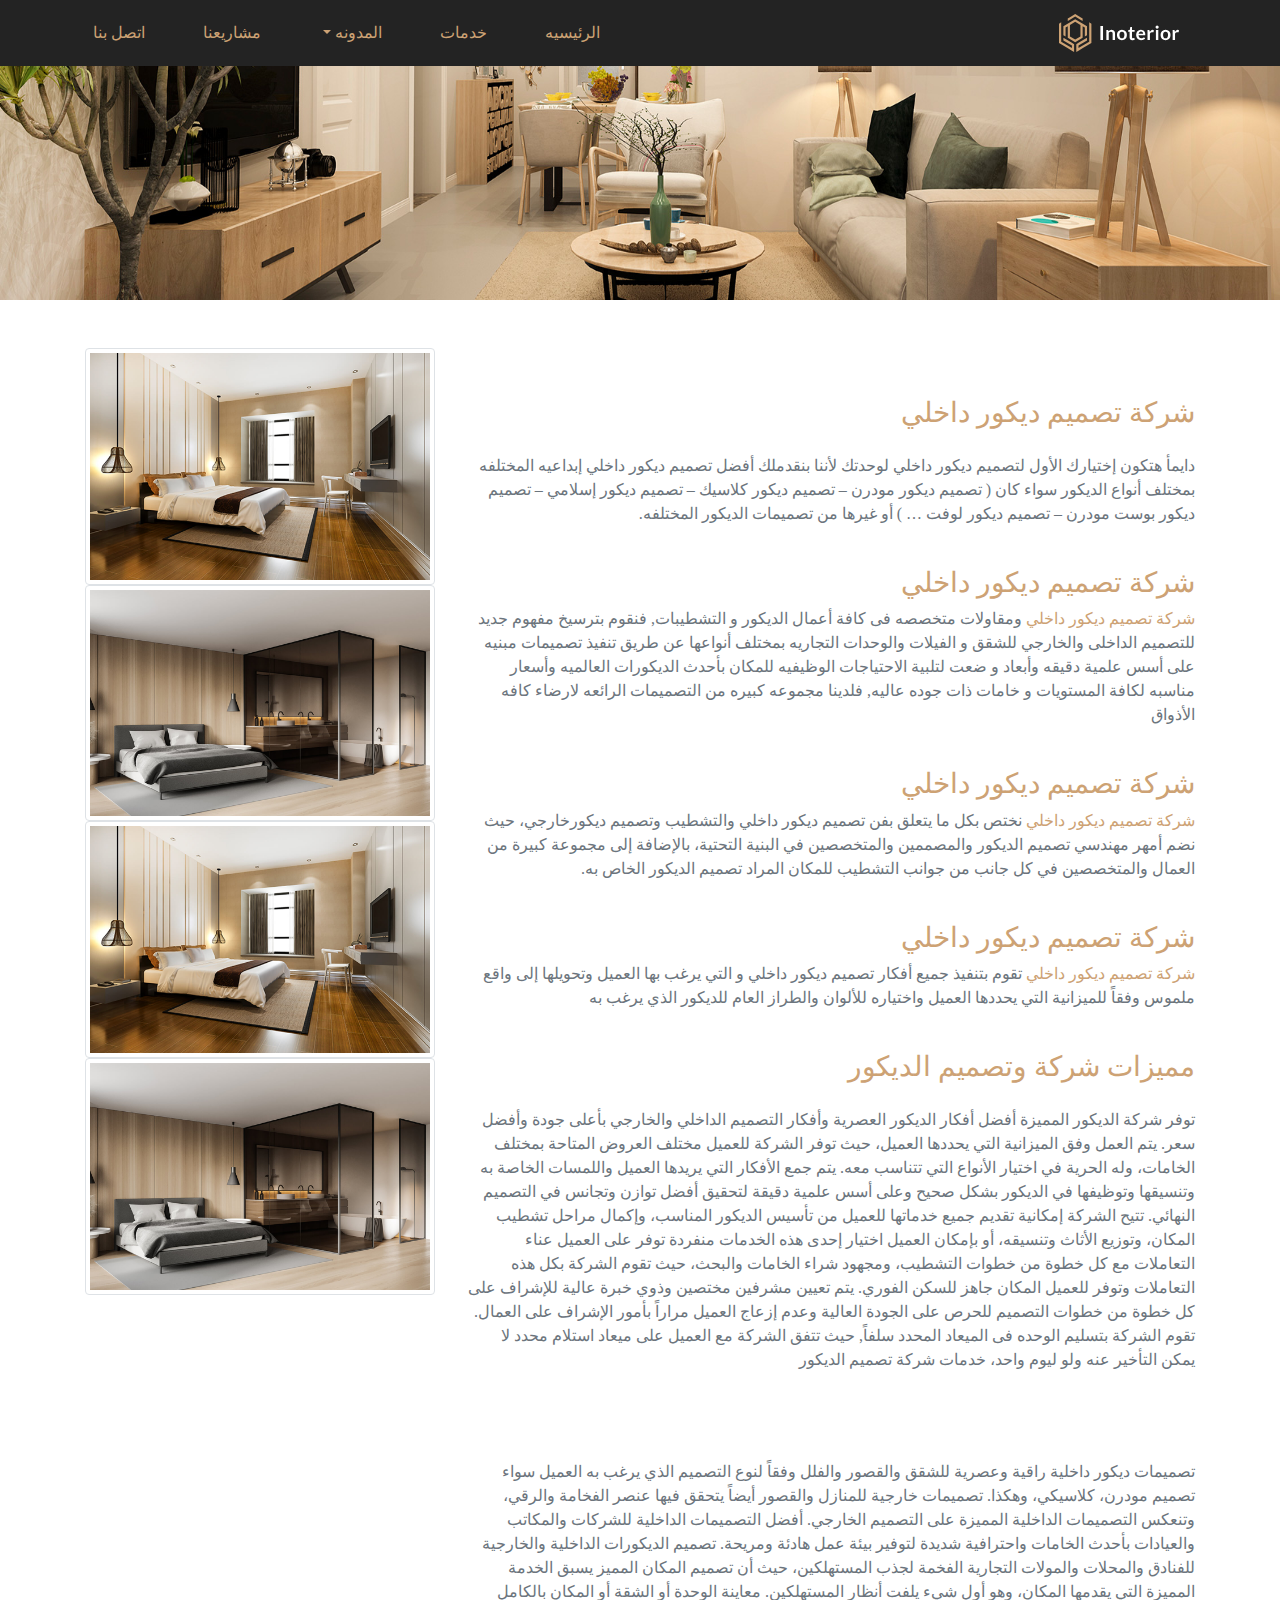
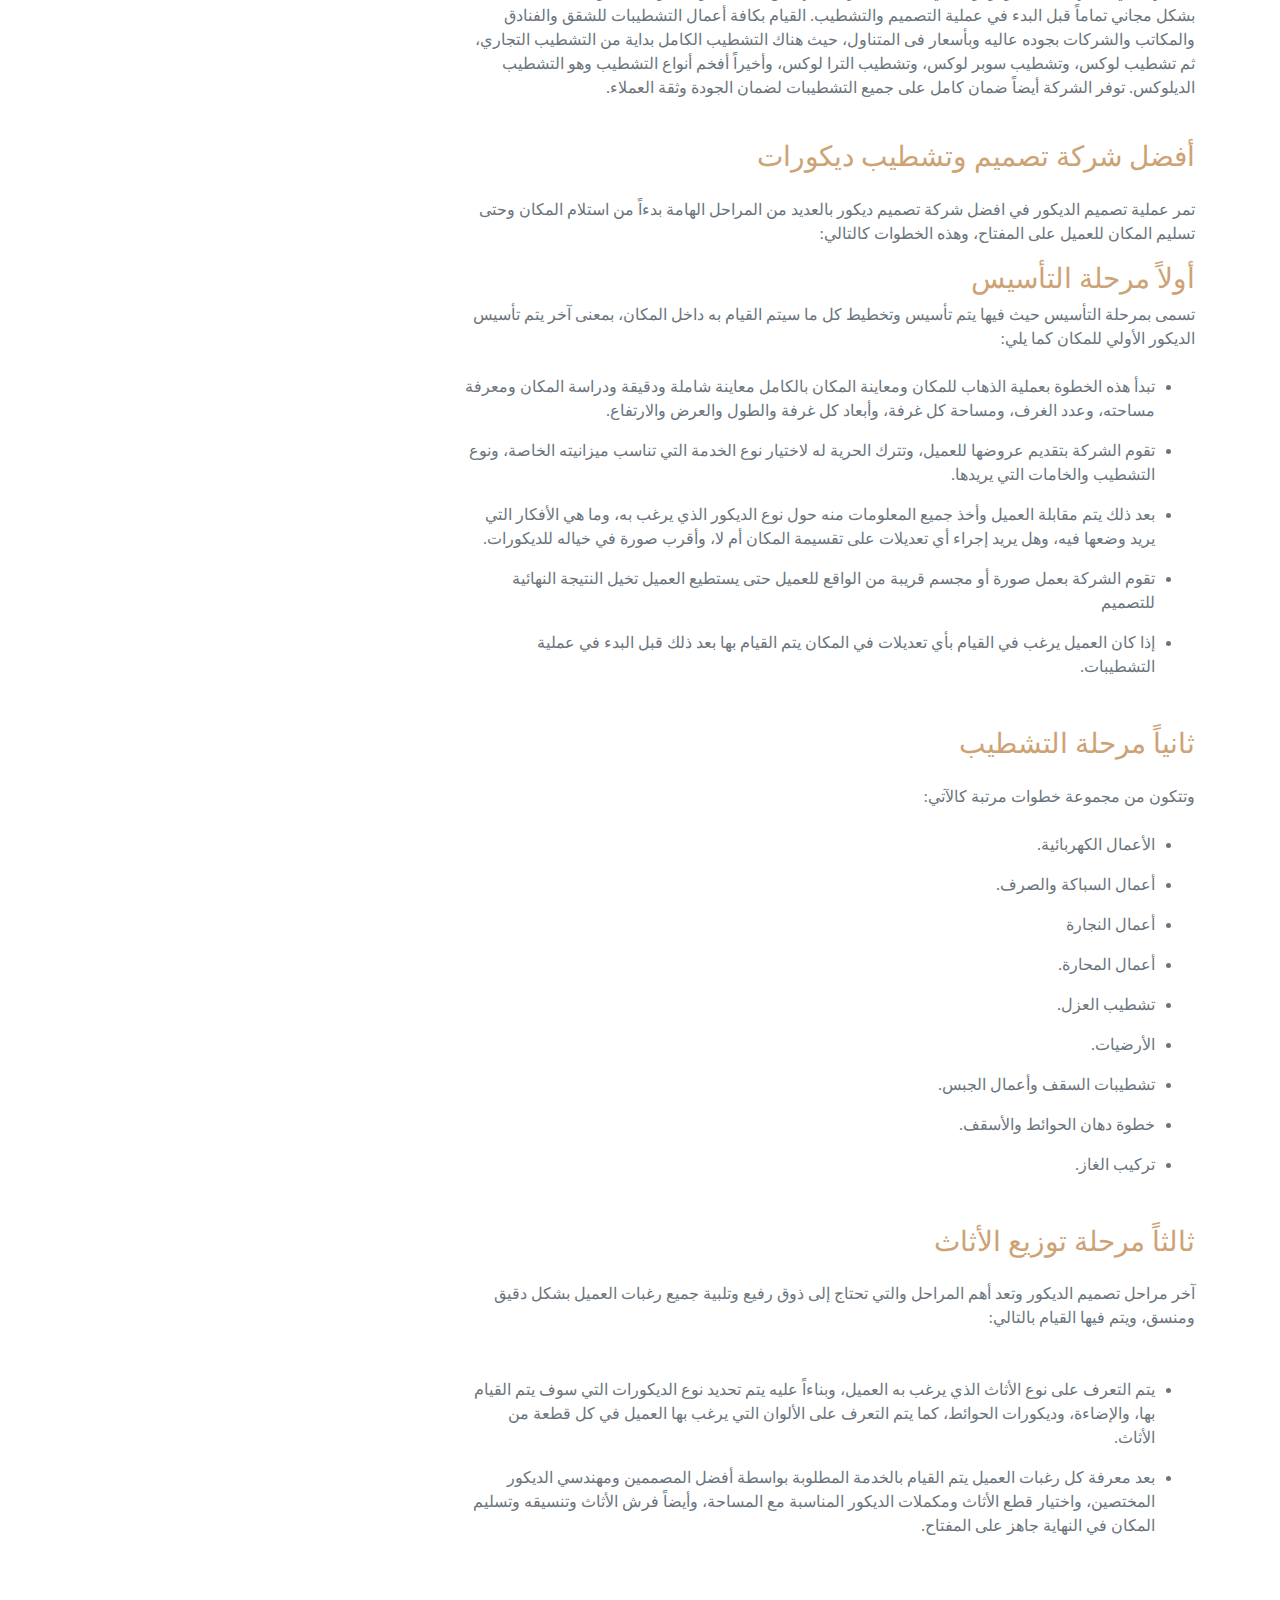
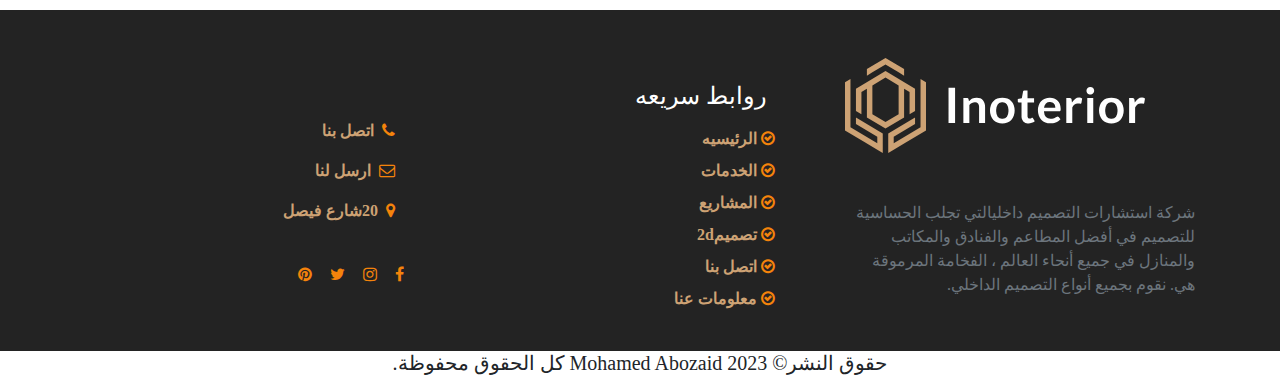
<file: blog2.html>
<!DOCTYPE html>
<html lang="ar" dir="rtl">
  <head>
    <meta charset="UTF-8">
    <meta http-equiv="X-UA-Compatible" content="IE=edge">
    <meta name="viewport" content="width=device-width, initial-scale=1.0">
    <link rel="icon" href="image/inoterior-logo-main.svg">
    <link
      rel="stylesheet"
      type="text/css"
      href="https://www.fontstatic.com/f=sky-bold">
    <link
      rel="stylesheet"
      type="text/css"
      href="https://www.fontstatic.com/f=jooza">
    <!--link page-->
    <link rel="stylesheet" href="css/font-awesome.min.css">
    <link rel="stylesheet" href="css/animate.css">
    <link rel="stylesheet" href="css/bootstrap.min.css">
    <link rel="stylesheet" href="css/style.css">
    <title>تصميم داخلي/المدونه</title>
  </head>
  <body>

    <!--Start Navbar Section-->

    <nav class="navbar navbar-expand-lg navbar-light fixed-top">

      <div class="container">
        <a class="navbar-brand" href="index.html">
          <img
            src="image/inoterior-logo-main.svg"
            alt="logo"
            width="120"
            height="40">
        </a>

        <button
          class="navbar-toggler"
          type="button"
          data-toggle="collapse"
          data-target="#Down"
          aria-controls="Down"
          aria-expanded="false"
          aria-label="Toggle navigation">
          <span class="navbar-toggler-icon"></span>
        </button>

        <div class="collapse navbar-collapse" id="Down">
          <ul class="navbar-nav mr-auto">
            <li class="nav-item active">
              <a class="nav-link" href="index.html"
                >الرئيسيه <span class="sr-only">(current)</span></a
              >
            </li>
            <li class="nav-item">
              <a
                class="nav-link "
                href="service.html"
                role="button"
                aria-expanded="false">
                خدمات
              </a>  
            </li>
            <li class="nav-item dropdown">
              <a
                class="nav-link dropdown-toggle"
                href="blog.html"
                role="button"
                data-toggle="dropdown"
                aria-expanded="false">
                المدونه
              </a>
              <div class="dropdown-menu">
                <a class="dropdown-item" href="blog.html"
                  >شركة ديكور</a
                >
                <a class="dropdown-item" href="blog1.html"
                  >مكاتب تصميم الديكور</a
                >
                <a class="dropdown-item" href="blog2.html"
                  >تصميم ديكور داخلي</a
                >
              </div>
            </li>
            <li class="nav-item"><a href="project.html" class="nav-link">مشاريعنا</a></li>
            <li class="nav-item">
              <a class="nav-link" href="contact.html">اتصل بنا</a>
            </li>
          </ul>
        </div>
      </div>
    </nav>
    <!--End Navbar Section-->
    
    <div class="blog-one">
    </div>

    <div class="blog-desc text-right">
      <div class="container">
        <div class="row">
          <div class="information col-lg-8 md-12 pt-5 pb-5">
            <h3 class="pt-5 pb-3 maincolor">شركة تصميم ديكور داخلي</h3>
            <p class="text-muted">دايمأ هتكون إختيارك الأول لتصميم ديكور داخلي لوحدتك لأننا بنقدملك أفضل تصميم ديكور داخلي إبداعيه المختلفه بمختلف أنواع الديكور سواء كان ( تصميم ديكور مودرن – تصميم ديكور كلاسيك – تصميم ديكور إسلامي – تصميم ديكور بوست مودرن – تصميم ديكور لوفت … ) أو غيرها من تصميمات الديكور المختلفه. </p>
           <h3 class="maincolor pt-4">شركة تصميم ديكور داخلي </h3>
           <p class="text-muted"><span class="maincolor">شركة تصميم ديكور داخلي</span>
            ومقاولات متخصصه فى كافة أعمال الديكور و التشطيبات, فنقوم بترسيخ مفهوم جديد للتصميم الداخلى والخارجي للشقق و الفيلات والوحدات التجاريه بمختلف أنواعها عن طريق تنفيذ تصميمات مبنيه على أسس علمية دقيقه وأبعاد و ضعت لتلبية الاحتياجات الوظيفيه للمكان بأحدث الديكورات العالميه وأسعار مناسبه لكافة المستويات و خامات ذات جوده عاليه, فلدينا مجموعه كبيره من التصميمات الرائعه لارضاء كافه الأذواق</p>
            <h3 class="maincolor pt-4">شركة تصميم ديكور داخلي </h3>
           <p class="text-muted"><span class="maincolor">شركة تصميم ديكور داخلي</span>
            نختص بكل ما يتعلق بفن تصميم ديكور داخلي والتشطيب وتصميم ديكورخارجي، حيث نضم أمهر مهندسي تصميم الديكور والمصممين والمتخصصين في البنية التحتية، بالإضافة إلى مجموعة كبيرة من العمال والمتخصصين في كل جانب من جوانب التشطيب للمكان المراد تصميم الديكور الخاص به.</p>
            <h3 class="maincolor pt-4">شركة تصميم ديكور داخلي </h3>
           <p class="text-muted"><span class="maincolor">شركة تصميم ديكور داخلي</span>
            تقوم بتنفيذ جميع أفكار تصميم ديكور داخلي و التي يرغب بها العميل وتحويلها إلى واقع ملموس وفقاً للميزانية التي يحددها العميل واختياره للألوان والطراز العام للديكور الذي يرغب به            <h3 class="maincolor pt-4">مميزات شركة وتصميم الديكور</h3>
            <p class="text-muted pt-3 pb-4">
                توفر شركة الديكور المميزة أفضل أفكار الديكور العصرية وأفكار التصميم الداخلي والخارجي بأعلى جودة وأفضل سعر.
                يتم العمل وفق الميزانية التي يحددها العميل، حيث توفر الشركة للعميل مختلف العروض المتاحة بمختلف الخامات، وله الحرية في اختيار الأنواع التي تتناسب معه.
                يتم جمع الأفكار التي يريدها العميل واللمسات الخاصة به وتنسيقها وتوظيفها في الديكور بشكل صحيح وعلى أسس علمية دقيقة لتحقيق أفضل توازن وتجانس في التصميم النهائي.
                تتيح الشركة إمكانية تقديم جميع خدماتها للعميل من تأسيس الديكور المناسب، وإكمال مراحل تشطيب المكان، وتوزيع الأثاث وتنسيقه، أو بإمكان العميل اختيار إحدى هذه الخدمات منفردة
                توفر  على العميل عناء التعاملات مع كل خطوة من خطوات التشطيب، ومجهود شراء الخامات والبحث، حيث تقوم الشركة بكل هذه التعاملات وتوفر للعميل المكان جاهز للسكن الفوري.
                يتم تعيين مشرفين مختصين وذوي خبرة عالية للإشراف على كل خطوة من خطوات التصميم للحرص على الجودة العالية وعدم إزعاج العميل مراراً بأمور الإشراف على العمال.
                تقوم الشركة بتسليم الوحده فى الميعاد المحدد سلفاً, حيث تتفق الشركة مع العميل على ميعاد استلام محدد لا يمكن التأخير عنه ولو ليوم واحد،
                 خدمات شركة تصميم الديكور 
            </p>
            <br><br>
            <p class="text-muted">
                تصميمات ديكور داخلية راقية وعصرية للشقق والقصور والفلل وفقاً لنوع التصميم الذي يرغب به العميل سواء تصميم مودرن، كلاسيكي، وهكذا.
                تصميمات خارجية للمنازل والقصور أيضاً يتحقق فيها عنصر الفخامة والرقي، وتنعكس التصميمات الداخلية المميزة على التصميم الخارجي.
                أفضل التصميمات الداخلية للشركات والمكاتب والعيادات بأحدث الخامات واحترافية شديدة لتوفير بيئة عمل هادئة ومريحة.
                تصميم الديكورات الداخلية والخارجية للفنادق والمحلات والمولات التجارية الفخمة لجذب المستهلكين، حيث أن تصميم المكان المميز يسبق الخدمة المميزة التي يقدمها المكان، وهو أول شيء يلفت أنظار المستهلكين.
                معاينة الوحدة أو الشقة أو المكان بالكامل بشكل مجاني تماماً قبل البدء في عملية التصميم والتشطيب.
                القيام بكافة أعمال التشطيبات للشقق والفنادق والمكاتب والشركات بجوده عاليه وبأسعار فى المتناول، حيث هناك التشطيب الكامل بداية من التشطيب التجاري، ثم تشطيب لوكس، وتشطيب سوبر لوكس، وتشطيب الترا لوكس، وأخيراً أفخم أنواع التشطيب وهو التشطيب الديلوكس. 
                توفر الشركة أيضاً ضمان كامل على جميع التشطيبات لضمان الجودة وثقة العملاء.            </p>
            <h3 class="maincolor pt-4 pb-3">أفضل شركة تصميم وتشطيب ديكورات</h3>
            <p class="text-muted">تمر عملية تصميم الديكور في افضل شركة تصميم ديكور  بالعديد من المراحل الهامة بدءاً من استلام المكان وحتى تسليم المكان للعميل على المفتاح، وهذه الخطوات كالتالي:</p>
            <h3 class="maincolor">أولاً مرحلة التأسيس</h3>
            <p class="text-muted">تسمى بمرحلة التأسيس حيث فيها يتم تأسيس وتخطيط كل ما سيتم القيام به داخل المكان، بمعنى آخر يتم تأسيس الديكور الأولي للمكان كما يلي:</p>
            <ul>
              <li class="text-muted pt-2 pb-2">تبدأ هذه الخطوة بعملية الذهاب للمكان ومعاينة المكان بالكامل معاينة شاملة ودقيقة ودراسة المكان ومعرفة مساحته، وعدد الغرف، ومساحة كل غرفة، وأبعاد كل غرفة والطول والعرض والارتفاع.</li>
              <li class="text-muted pt-2 pb-2">تقوم الشركة بتقديم عروضها للعميل، وتترك الحرية له لاختيار نوع الخدمة التي تناسب ميزانيته الخاصة، ونوع التشطيب والخامات التي يريدها.</li>
              <li class="text-muted pt-2 pb-2">بعد ذلك يتم مقابلة العميل وأخذ جميع المعلومات منه حول نوع الديكور الذي يرغب به، وما هي الأفكار التي يريد وضعها فيه، وهل يريد إجراء أي تعديلات على تقسيمة المكان أم لا، وأقرب صورة في خياله للديكورات.</li>
              <li class="text-muted pt-2 pb-2">تقوم الشركة بعمل صورة أو مجسم قريبة من الواقع للعميل حتى يستطيع العميل تخيل النتيجة النهائية للتصميم</li>
              <li class="text-muted pt-2 pb-2">إذا كان العميل يرغب في القيام بأي تعديلات في المكان يتم القيام بها بعد ذلك قبل البدء في عملية التشطيبات.</li>
            </ul>
            <h3 class="maincolor pt-4 pb-3">ثانياً مرحلة التشطيب</h3>
            <p class="text-muted">وتتكون من مجموعة خطوات مرتبة كالآتي:</p>
            <ul>
              <li class="text-muted pt-2 pb-2">الأعمال الكهربائية.</li>
              <li class="text-muted pt-2 pb-2">أعمال السباكة والصرف.</li>
              <li class="text-muted pt-2 pb-2">أعمال النجارة</li>
              <li class="text-muted pt-2 pb-2">أعمال المحارة.</li>
              <li class="text-muted pt-2 pb-2">تشطيب العزل.</li>
              <li class="text-muted pt-2 pb-2">الأرضيات.</li>
              <li class="text-muted pt-2 pb-2">تشطيبات السقف وأعمال الجبس.</li>
              <li class="text-muted pt-2 pb-2">خطوة دهان الحوائط والأسقف.</li>
              <li class="text-muted pt-2 pb-2">تركيب الغاز.</li>
            </ul>
            <h3 class="maincolor pt-4 pb-3">ثالثاً مرحلة توزيع الأثاث</h3>
            <p class="text-muted pb-4">آخر مراحل تصميم الديكور وتعد أهم المراحل والتي تحتاج إلى ذوق رفيع وتلبية جميع رغبات العميل بشكل دقيق ومنسق، ويتم فيها القيام بالتالي:</p>
            <ul>
              <li class="text-muted pt-2 pb-2">يتم التعرف على نوع الأثاث الذي يرغب به العميل، وبناءاً عليه يتم تحديد نوع الديكورات التي سوف يتم القيام بها، والإضاءة، وديكورات الحوائط، كما يتم التعرف على الألوان التي يرغب بها العميل في كل قطعة من الأثاث.</li>
              <li class="text-muted pt-2 pb-2">بعد معرفة كل رغبات العميل يتم القيام بالخدمة المطلوبة بواسطة أفضل المصممين ومهندسي الديكور المختصين، واختيار قطع الأثاث ومكملات الديكور المناسبة مع المساحة، وأيضاً فرش الأثاث وتنسيقه وتسليم المكان في النهاية جاهز على المفتاح.</li>
            </ul>
          </div>

          <div class="image col-lg-4 md-12 pt-5 pb-5">
            <img src="/image/blog-img4.jpg" alt="blog" class="img-thumbnail">
            <img src="/image/blog-img5.jpg" alt="blog" class="img-thumbnail">
            <img src="/image/blog-img4.jpg" alt="blog" class="img-thumbnail">
            <img src="/image/blog-img5.jpg" alt="blog" class="img-thumbnail">
          </div>
        </div>
      </div>
    </div>
     
<!-- Start Footer Section-->
<footer class="pt-5">
  <div class="container">
    <div class="row">
      <div class="footer-item col-sm-6 col-md-6 col-lg-4">
         <img src="image/inoterior-logo-main.svg" alt="img" class="pb-5 text-right-sm">
         <p class="text-muted text-right">شركة استشارات التصميم داخليالتي تجلب الحساسية للتصميم في أفضل المطاعم والفنادق والمكاتب والمنازل في جميع أنحاء العالم ، الفخامة المرموقة هي. نقوم بجميع أنواع التصميم الداخلي.</p>
      </div>
      <div class="footer-item col-sm-6 col-md-6 col-lg-4 text-right">
        <div class="nav my-4 font-weight-bold">
          <div class="foot-center">
            <h4 class="pr-5">روابط سريعه</h4>
            <ul>
              <li class=" list-unstyled pt-2"><i class="fa fa-check-circle-o pl-1" aria-hidden="true"></i><a href="index.html">الرئيسيه</a></li>
              <li class=" list-unstyled pt-2"><i class="fa fa-check-circle-o pl-1" aria-hidden="true"></i><a href="service.html">الخدمات</a></li>
              <li class=" list-unstyled pt-2"><i class="fa fa-check-circle-o pl-1" aria-hidden="true"></i><a href="project.html">المشاريع</a></li>
              <li class=" list-unstyled pt-2"><i class="fa fa-check-circle-o pl-1" aria-hidden="true"></i><a href="project.html">تصميم2d</a></li>
              <li class=" list-unstyled pt-2"><i class="fa fa-check-circle-o pl-1" aria-hidden="true"></i><a href="contact.html">اتصل بنا </a></li>
              <li class=" list-unstyled pt-2"><i class="fa fa-check-circle-o pl-1" aria-hidden="true"></i><a href="blog.html">معلومات عنا</a></li>
            </ul>
          </div>
        </div>
      </div>
      <div class="footer-item col-sm-6 col-md-6 col-lg-4 text-right foot-bottom">
        <div class="nav font-weight-bold">
          <ul>
            <li class=" list-unstyled pt-3">
              <i class="fa fa-phone pl-1 pt-5" aria-hidden="true"></i>
                <a href="tel:+201032200700">اتصل بنا </a>
              </li>
            <li class=" list-unstyled pt-3">
              <i class="fa fa-envelope-o pl-1" aria-hidden="true"></i>
              <a href="mailto:">ارسل لنا</a>
            </li>
            <li class=" list-unstyled pt-3">
              <i class="fa fa-map-marker pl-1" aria-hidden="true"></i>
              <a href="">20شارع فيصل </a>
            </li>  
            
          </ul>
          
        </div>
        <div class="social pb-4 pl-5 m-4">
          <a href="https://www.facebook.com/" class="social-item"><i class="fa fa-facebook " aria-hidden="true"></i></a>
          <a href="https://www.instagram.com/" class="social-item"><i class="fa fa-instagram " aria-hidden="true"></i></a>
          <a href="https://www.twitter.com/" class="social-item"><i class="fa fa-twitter " aria-hidden="true"></i></a>
          <a href="https://www.pinterest.com/" class="social-item"><i class="fa fa-pinterest " aria-hidden="true"></i></a>
          </div>
      </div>
    </div>
  </div>
</footer>
<!-- End Footer Section-->
<h5 class="text-center">حقوق النشر© 2023 Mohamed Abozaid كل الحقوق محفوظة.</h5>

<script src="https://ajax.googleapis.com/ajax/libs/jquery/3.6.1/jquery.min.js"></script>
<script src="js/bootstrap.min.js"></script>
<script src="js/wow.min.js"></script>
<script>new WOW().init();</script>
<script src="js/jquery.nicescroll.min.js"></script>
</body>
</html>
</file>
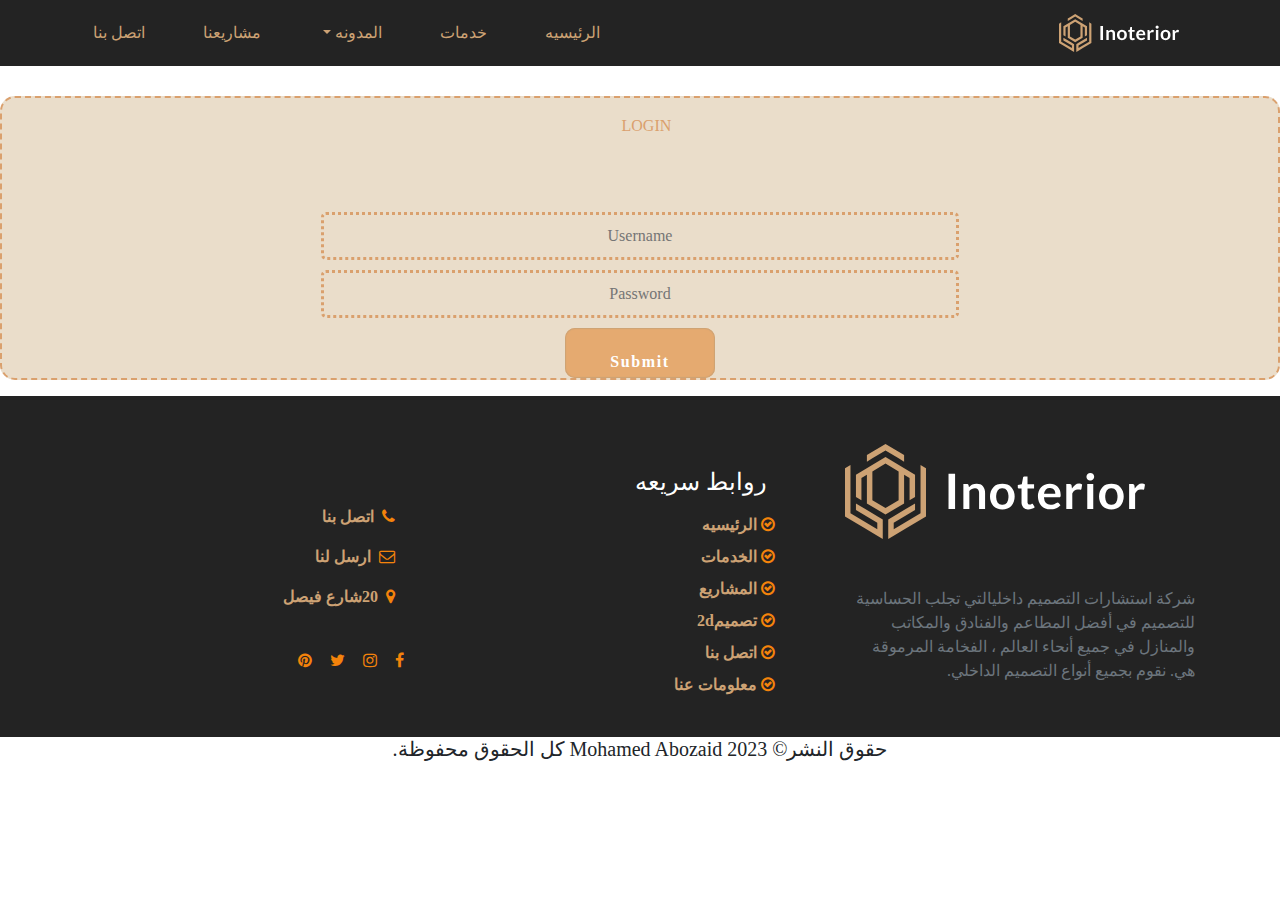
<file: contact.html>
<html lang="ar" dir="rtl">
  <head>
    <meta charset="UTF-8">
    <meta http-equiv="X-UA-Compatible" content="IE=edge">
    <meta name="viewport" content="width=device-width, initial-scale=1.0">
    <link rel="icon" href="image/inoterior-logo-main.svg">
    <link
      rel="stylesheet"
      type="text/css"
      href="https://www.fontstatic.com/f=sky-bold">
    <link
      rel="stylesheet"
      type="text/css"
      href="https://www.fontstatic.com/f=jooza">
    <!--link page-->
    <link rel="stylesheet" href="css/font-awesome.min.css">
    <link rel="stylesheet" href="css/animate.css">
    <link rel="stylesheet" href="css/bootstrap.min.css">
    <link rel="stylesheet" href="css/style.css">
    <title>تصميم داخلي</title>
  </head>
  <body>
    <!-- <div class="chanColor">
    <button onclick="setColor(this.id)"  id="green"></button>
    <button onclick="setColor(this.id)"  id="black"></button>
    <button onclick="setColor(this.id)"  id="red"></button>
    <button onclick="setColor(this.id)"  id="blue"></button>
    </div> -->
    <button id="top">
      <i class="fa fa-chevron-up" aria-hidden="true"></i>
    </button>
    <!--Start Navbar Section-->
    <nav class="navbar navbar-expand-lg navbar-light fixed-top">

      <div class="container">
        <a class="navbar-brand" href="index.html">
          <img
            src="image/inoterior-logo-main.svg"
            alt="logo"
            width="120"
            height="40">
        </a>

        <button
          class="navbar-toggler"
          type="button"
          data-toggle="collapse"
          data-target="#Down"
          aria-controls="Down"
          aria-expanded="false"
          aria-label="Toggle navigation">
          <span class="navbar-toggler-icon"></span>
        </button>

        <div class="collapse navbar-collapse" id="Down">
          <ul class="navbar-nav mr-auto">
            <li class="nav-item active">
              <a class="nav-link" href="index.html"
                >الرئيسيه <span class="sr-only">(current)</span></a
              >
            </li>
            <li class="nav-item">
              <a
                class="nav-link "
                href="service.html"
                role="button"
                aria-expanded="false">
                خدمات
              </a>  
            </li>
            <li class="nav-item dropdown">
              <a
                class="nav-link dropdown-toggle"
                href="blog.html"
                role="button"
                data-toggle="dropdown"
                aria-expanded="false">
                المدونه
              </a>
              <div class="dropdown-menu">
                <a class="dropdown-item" href="blog.html"
                  >شركة ديكور</a
                >
                <a class="dropdown-item" href="blog1.html"
                  >مكاتب تصميم الديكور</a
                >
                <a class="dropdown-item" href="blog2.html"
                  >تصميم ديكور داخلي</a
                >
              </div>
            </li>
            <li class="nav-item"><a href="project.html" class="nav-link">مشاريعنا</a></li>
            <li class="nav-item">
              <a class="nav-link" href="contact.html">اتصل بنا</a>
            </li>
          </ul>
        </div>
      </div>
    </nav>
    <!--End Navbar Section-->

    <div class="pt-5 mt-5">
        <form class="form p-6">
            <p class="heading">LOGIN</p>
            <input type="text" class="input" placeholder="Username">
            <input type="password" class="input" placeholder="Password">
            <button class="btn">Submit</button>
        </form>
    </div>



    <!-- Start Footer Section-->
    <footer class="pt-5">
        <div class="container">
          <div class="row">
            <div class="footer-item col-sm-6 col-md-6 col-lg-4">
               <img src="image/inoterior-logo-main.svg" alt="img" class="pb-5 text-right-sm">
               <p class="text-muted text-right">شركة استشارات التصميم داخليالتي تجلب الحساسية للتصميم في أفضل المطاعم والفنادق والمكاتب والمنازل في جميع أنحاء العالم ، الفخامة المرموقة هي. نقوم بجميع أنواع التصميم الداخلي.</p>
            </div>
            <div class="footer-item col-sm-6 col-md-6 col-lg-4 text-right">
              <div class="nav my-4 font-weight-bold">
                <div class="foot-center">
                  <h4 class="pr-5">روابط سريعه</h4>
                  <ul>
                    <li class=" list-unstyled pt-2"><i class="fa fa-check-circle-o pl-1" aria-hidden="true"></i><a href="index.html">الرئيسيه</a></li>
                    <li class=" list-unstyled pt-2"><i class="fa fa-check-circle-o pl-1" aria-hidden="true"></i><a href="service.html">الخدمات</a></li>
                    <li class=" list-unstyled pt-2"><i class="fa fa-check-circle-o pl-1" aria-hidden="true"></i><a href="project.html">المشاريع</a></li>
                    <li class=" list-unstyled pt-2"><i class="fa fa-check-circle-o pl-1" aria-hidden="true"></i><a href="project.html">تصميم2d</a></li>
                    <li class=" list-unstyled pt-2"><i class="fa fa-check-circle-o pl-1" aria-hidden="true"></i><a href="contact.html">اتصل بنا </a></li>
                    <li class=" list-unstyled pt-2"><i class="fa fa-check-circle-o pl-1" aria-hidden="true"></i><a href="blog.html">معلومات عنا</a></li>
                  </ul>
                </div>
              </div>
            </div>
            <div class="footer-item col-sm-6 col-md-6 col-lg-4 text-right foot-bottom">
              <div class="nav font-weight-bold">
                <ul>
                  <li class=" list-unstyled pt-3">
                    <i class="fa fa-phone pl-1 pt-5" aria-hidden="true"></i>
                      <a href="tel:+201032200700">اتصل بنا </a>
                    </li>
                  <li class=" list-unstyled pt-3">
                    <i class="fa fa-envelope-o pl-1" aria-hidden="true"></i>
                    <a href="mailto:">ارسل لنا</a>
                  </li>
                  <li class=" list-unstyled pt-3">
                    <i class="fa fa-map-marker pl-1" aria-hidden="true"></i>
                    <a href="">20شارع فيصل </a>
                  </li>  
                  
                </ul>
                
              </div>
              <div class="social pb-4 pl-5 m-4">
                <a href="https://www.facebook.com/" class="social-item"><i class="fa fa-facebook " aria-hidden="true"></i></a>
                <a href="https://www.instagram.com/" class="social-item"><i class="fa fa-instagram " aria-hidden="true"></i></a>
                <a href="https://www.twitter.com/" class="social-item"><i class="fa fa-twitter " aria-hidden="true"></i></a>
                <a href="https://www.pinterest.com/" class="social-item"><i class="fa fa-pinterest " aria-hidden="true"></i></a>
                </div>
            </div>
          </div>
        </div>
      </footer>
      <!-- End Footer Section-->
      <h5 class="text-center">حقوق النشر© 2023 Mohamed Abozaid كل الحقوق محفوظة.</h5>
  
      <script src="https://ajax.googleapis.com/ajax/libs/jquery/3.6.1/jquery.min.js"></script>
      <script src="js/bootstrap.min.js"></script>
      <script src="js/main.js"></script>
      <script src="js/wow.min.js"></script>
      <script>new WOW().init();</script>
      <script src="js/jquery.nicescroll.min.js"></script>
  </body>
  </html>
</file>
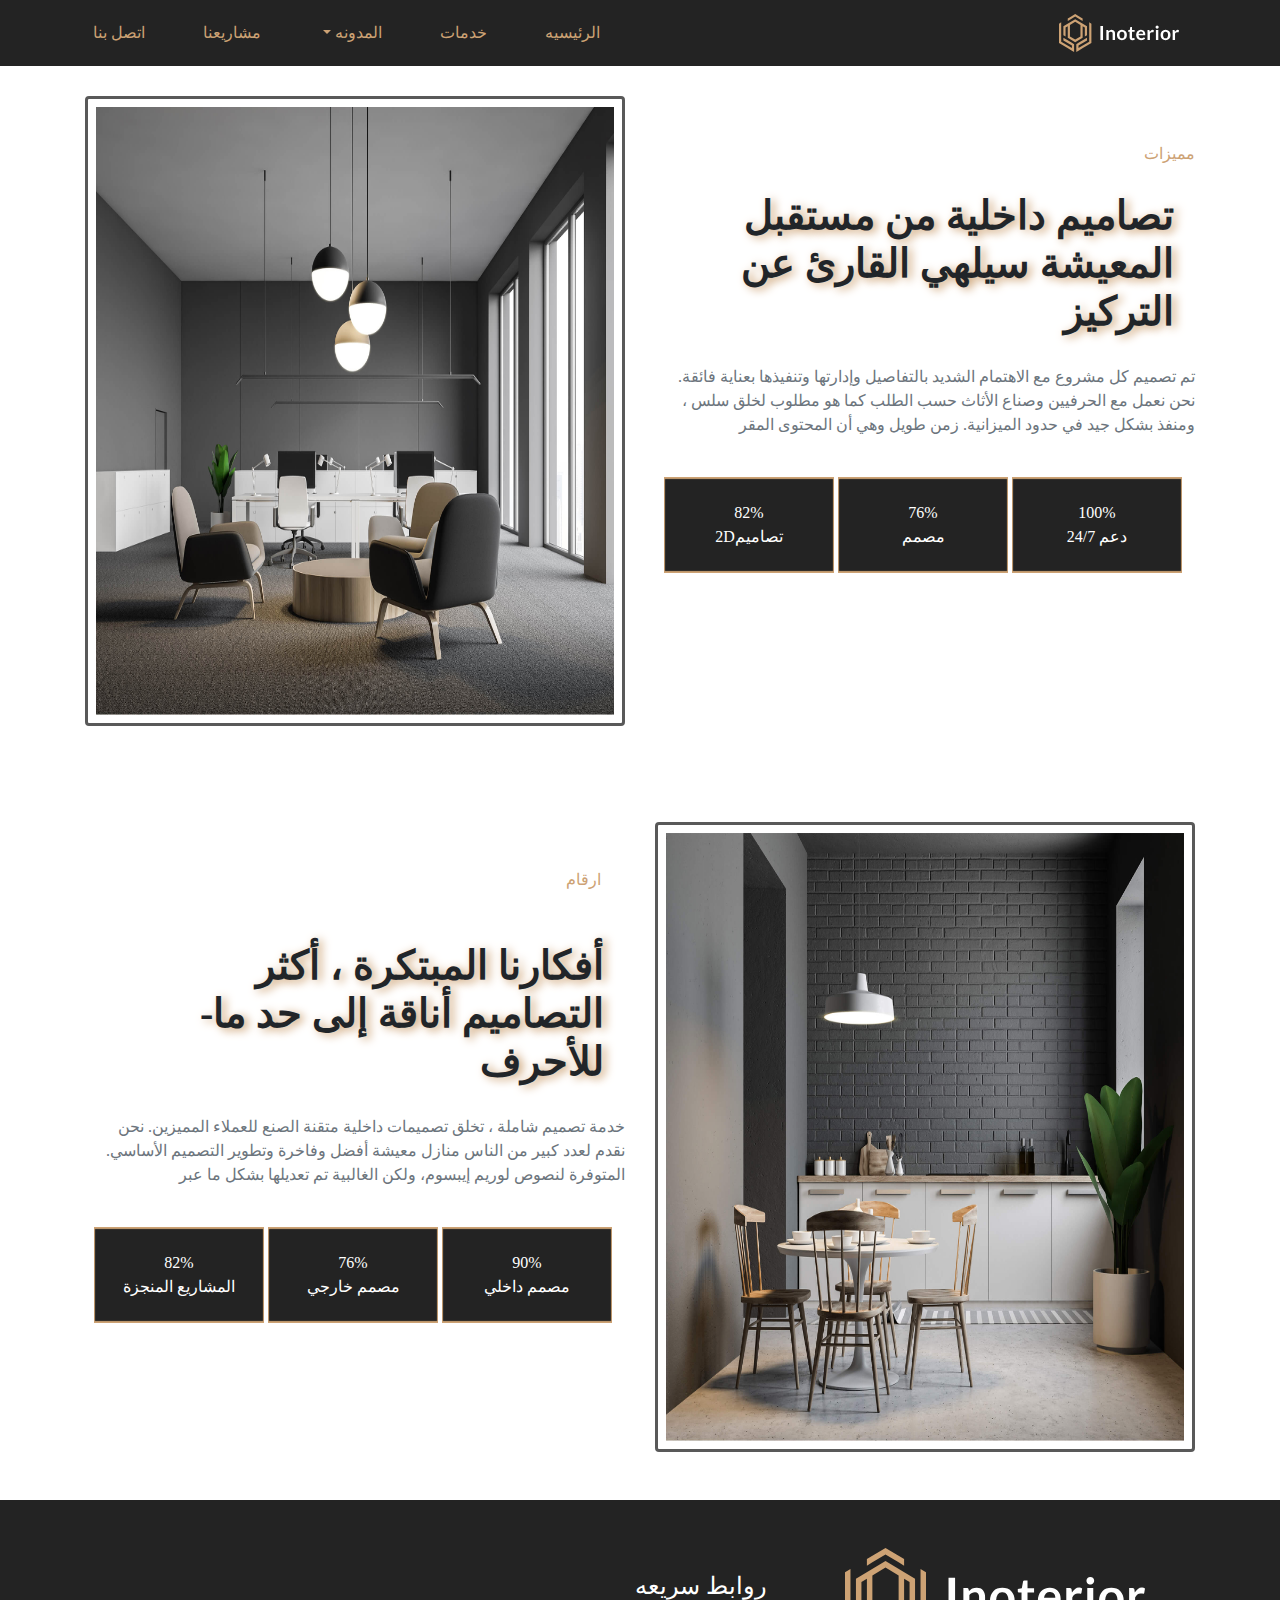
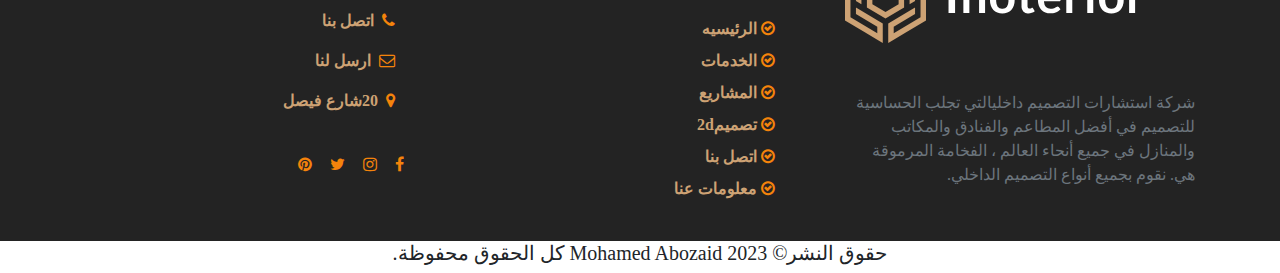
<file: project.html>
<!DOCTYPE html>
<html lang="ar" dir="rtl">
  <head>
    <meta charset="UTF-8">
    <meta http-equiv="X-UA-Compatible" content="IE=edge">
    <meta name="viewport" content="width=device-width, initial-scale=1.0">
    <link rel="icon" href="image/inoterior-logo-main.svg">
    <link
      rel="stylesheet"
      type="text/css"
      href="https://www.fontstatic.com/f=sky-bold">
    <link
      rel="stylesheet"
      type="text/css"
      href="https://www.fontstatic.com/f=jooza">
    <!--link page-->
    <link rel="stylesheet" href="css/font-awesome.min.css">
    <link rel="stylesheet" href="css/animate.css">
    <link rel="stylesheet" href="css/bootstrap.min.css">
    <link rel="stylesheet" href="css/style.css">
    <title>تصميم داخلي</title>
  </head>
  <body>

    <!--Start Navbar Section-->

    <nav class="navbar navbar-expand-lg navbar-light fixed-top">

      <div class="container">
        <a class="navbar-brand" href="index.html">
          <img
            src="image/inoterior-logo-main.svg"
            alt="logo"
            width="120"
            height="40">
        </a>

        <button
          class="navbar-toggler"
          type="button"
          data-toggle="collapse"
          data-target="#Down"
          aria-controls="Down"
          aria-expanded="false"
          aria-label="Toggle navigation">
          <span class="navbar-toggler-icon"></span>
        </button>

        <div class="collapse navbar-collapse" id="Down">
          <ul class="navbar-nav mr-auto">
            <li class="nav-item active">
              <a class="nav-link" href="index.html"
                >الرئيسيه <span class="sr-only">(current)</span></a
              >
            </li>
            <li class="nav-item">
              <a
                class="nav-link "
                href="service.html"
                role="button"
                aria-expanded="false">
                خدمات
              </a>  
            </li>
            <li class="nav-item dropdown">
              <a
                class="nav-link dropdown-toggle"
                href="blog.html"
                role="button"
                data-toggle="dropdown"
                aria-expanded="false">
                المدونه
              </a>
              <div class="dropdown-menu">
                <a class="dropdown-item" href="blog.html"
                  >شركة ديكور</a
                >
                <a class="dropdown-item" href="blog1.html"
                  >مكاتب تصميم الديكور</a
                >
                <a class="dropdown-item" href="blog2.html"
                  >تصميم ديكور داخلي</a
                >
              </div>
            </li>
            <li class="nav-item"><a href="project.html" class="nav-link">مشاريعنا</a></li>
            <li class="nav-item">
              <a class="nav-link" href="contact.html">اتصل بنا</a>
            </li>
          </ul>
        </div>
      </div>
    </nav>
    <!--End Navbar Section-->

    <!--Start Feature top Section-->
    <div class="feature-top pt-5 pb-5 mt-5">
      <div class="container">
        <div class="row">
          <div
            class="feature-top-left col-lg-6 col-md-6 col-sm-12 text-right pt-5">
            <h6 class="h6">مميزات</h6>
            <h2 class="h1">
              تصاميم داخلية من مستقبل المعيشة سيلهي القارئ عن التركيز
            </h2>
            <p class="text-muted">
              تم تصميم كل مشروع مع الاهتمام الشديد بالتفاصيل وإدارتها وتنفيذها
              بعناية فائقة. نحن نعمل مع الحرفيين وصناع الأثاث حسب الطلب كما هو
              مطلوب لخلق سلس ، ومنفذ بشكل جيد في حدود الميزانية. زمن طويل وهي أن
              المحتوى المقر
            </p>
            <div class="row text-center p-4">
              <div class="col num mr-1 p-4">
                <span>100%</span>
                <span>دعم 24/7</span>
              </div>
              <div class="col num mr-1 p-4">
                <span>76%</span>
                <span>مصمم </span>
              </div>
              <div class="col num mr-1 p-4 ">
                <span>82%</span>
                <span>تصاميم2D</span>
              </div>
            </div>
          </div>
          <div class="feature-top-right col-lg-6 col-md-6 col-sm-12">
            <img src="image/col-bg-new1.jpg" alt="img" class="img-thumbnail">
          </div>
        </div>
      </div>
    </div>
    <!--End Feature top Section-->

    <!--Start Feature bottom Section-->
    <div class="feature-bottom pb-5 pt-5">
      <div class="container">
        <div class="row">
          <div class="feature-bottom-right col-lg-6 col-md-6 col-sm-12">
            <img src="image/col-bg-new2.jpg" alt="img" class="img-thumbnail">
          </div>
          <div
            class="feature-bottom-left col-lg-6 col-md-6 col-sm-12 text-right pt-4">
            <h6 class="h6 p-4">ارقام</h6>
            <h2 class="h1">
              أفكارنا المبتكرة ، أكثر التصاميم أناقة إلى حد ما- للأحرف
            </h2>
            <p class="text-muted">
              خدمة تصميم شاملة ، تخلق تصميمات داخلية متقنة الصنع للعملاء
              المميزين. نحن نقدم لعدد كبير من الناس منازل معيشة أفضل وفاخرة
              وتطوير التصميم الأساسي. المتوفرة لنصوص لوريم إيبسوم، ولكن الغالبية
              تم تعديلها بشكل ما عبر
            </p>
            <div class="row text-center p-4">
              <div class="col num mr-1 p-4">
                <span>90%</span>
                <span>مصمم داخلي</span>
              </div>
              <div class="col num mr-1 p-4">
                <span>76%</span>
                <span>مصمم خارجي</span>
              </div>
              <div class="col num mr-1 p-4">
                <span>82%</span>
                <span>المشاريع المنجزة</span>
              </div>
            </div>
          </div>
        </div>
      </div>
    </div>
    <!--End Feature bottom Section-->

   <!-- Start Footer Section-->
   <footer class="pt-5">
    <div class="container">
      <div class="row">
        <div class="footer-item col-sm-6 col-md-6 col-lg-4">
           <img src="image/inoterior-logo-main.svg" alt="img" class="pb-5 text-right-sm">
           <p class="text-muted text-right">شركة استشارات التصميم داخليالتي تجلب الحساسية للتصميم في أفضل المطاعم والفنادق والمكاتب والمنازل في جميع أنحاء العالم ، الفخامة المرموقة هي. نقوم بجميع أنواع التصميم الداخلي.</p>
        </div>
        <div class="footer-item col-sm-6 col-md-6 col-lg-4 text-right">
          <div class="nav my-4 font-weight-bold">
            <div class="foot-center">
              <h4 class="pr-5">روابط سريعه</h4>
              <ul>
                <li class=" list-unstyled pt-2"><i class="fa fa-check-circle-o pl-1" aria-hidden="true"></i><a href="index.html">الرئيسيه</a></li>
                <li class=" list-unstyled pt-2"><i class="fa fa-check-circle-o pl-1" aria-hidden="true"></i><a href="service.html">الخدمات</a></li>
                <li class=" list-unstyled pt-2"><i class="fa fa-check-circle-o pl-1" aria-hidden="true"></i><a href="project.html">المشاريع</a></li>
                <li class=" list-unstyled pt-2"><i class="fa fa-check-circle-o pl-1" aria-hidden="true"></i><a href="project.html">تصميم2d</a></li>
                <li class=" list-unstyled pt-2"><i class="fa fa-check-circle-o pl-1" aria-hidden="true"></i><a href="contact.html">اتصل بنا </a></li>
                <li class=" list-unstyled pt-2"><i class="fa fa-check-circle-o pl-1" aria-hidden="true"></i><a href="blog.html">معلومات عنا</a></li>
              </ul>
            </div>
          </div>
        </div>
        <div class="footer-item col-sm-6 col-md-6 col-lg-4 text-right foot-bottom">
          <div class="nav font-weight-bold">
            <ul>
              <li class=" list-unstyled pt-3">
                <i class="fa fa-phone pl-1 pt-5" aria-hidden="true"></i>
                  <a href="tel:+201032200700">اتصل بنا </a>
                </li>
              <li class=" list-unstyled pt-3">
                <i class="fa fa-envelope-o pl-1" aria-hidden="true"></i>
                <a href="mailto:">ارسل لنا</a>
              </li>
              <li class=" list-unstyled pt-3">
                <i class="fa fa-map-marker pl-1" aria-hidden="true"></i>
                <a href="">20شارع فيصل </a>
              </li>  
              
            </ul>
            
          </div>
          <div class="social pb-4 pl-5 m-4">
            <a href="https://www.facebook.com/" class="social-item"><i class="fa fa-facebook " aria-hidden="true"></i></a>
            <a href="https://www.instagram.com/" class="social-item"><i class="fa fa-instagram " aria-hidden="true"></i></a>
            <a href="https://www.twitter.com/" class="social-item"><i class="fa fa-twitter " aria-hidden="true"></i></a>
            <a href="https://www.pinterest.com/" class="social-item"><i class="fa fa-pinterest " aria-hidden="true"></i></a>
            </div>
        </div>
      </div>
    </div>
  </footer>
  <!-- End Footer Section-->
  <h5 class="text-center">حقوق النشر© 2023 Mohamed Abozaid كل الحقوق محفوظة.</h5>

  <script src="https://ajax.googleapis.com/ajax/libs/jquery/3.6.1/jquery.min.js"></script>
  <script src="js/bootstrap.min.js"></script>
  <script src="js/wow.min.js"></script>
  <script>new WOW().init();</script>
  <script src="js/jquery.nicescroll.min.js"></script>
</body>
</html>
</file>
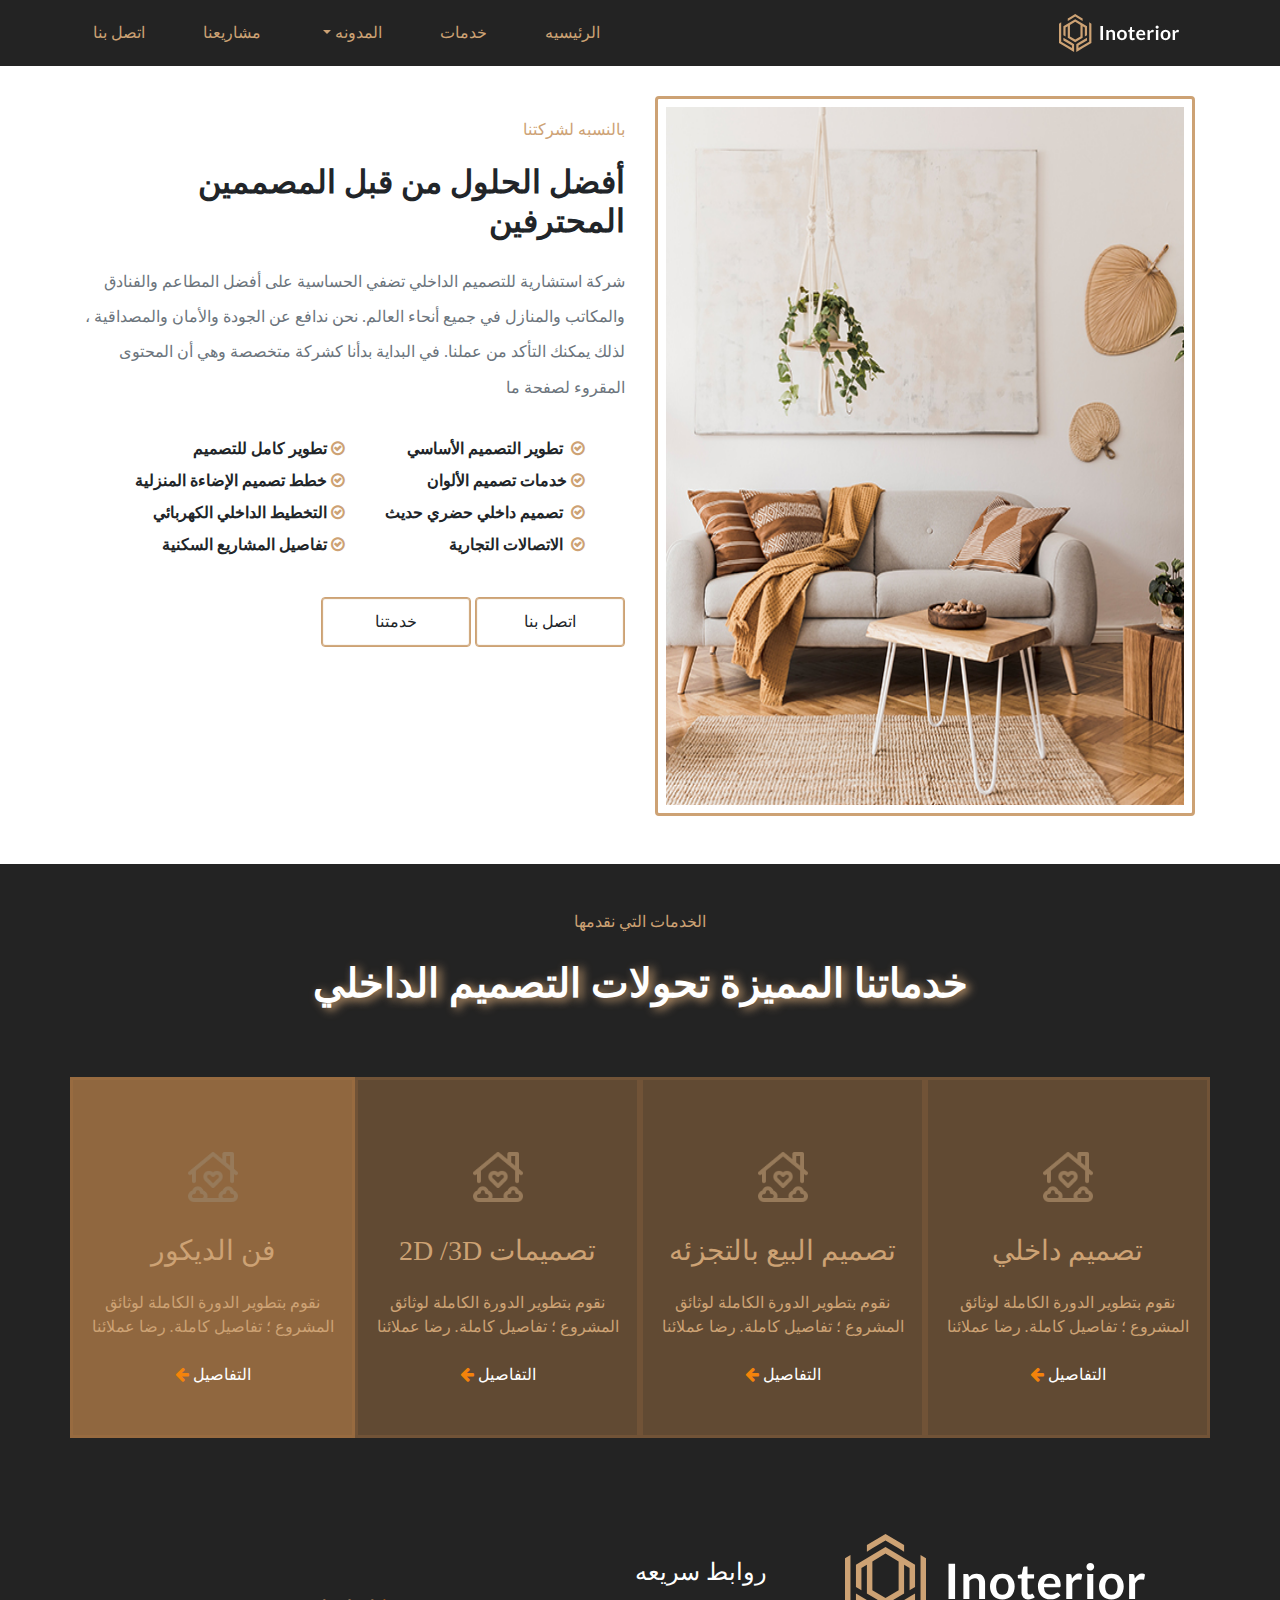
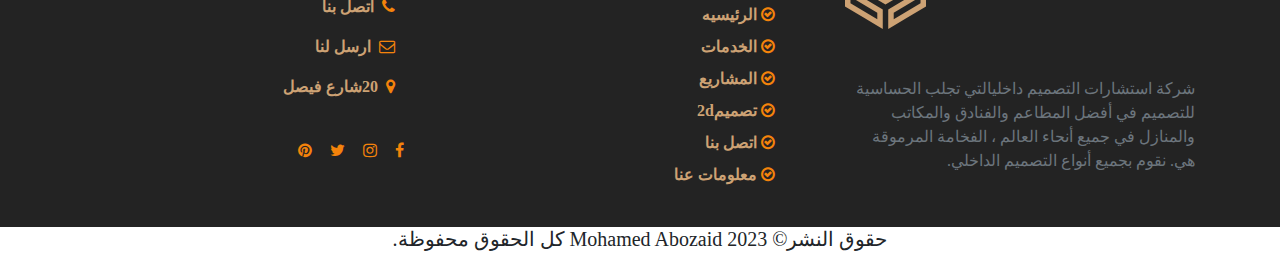
<file: service.html>
<!DOCTYPE html>
<html lang="ar" dir="rtl">
  <head>
    <meta charset="UTF-8">
    <meta http-equiv="X-UA-Compatible" content="IE=edge">
    <meta name="viewport" content="width=device-width, initial-scale=1.0">
    <link rel="icon" href="image/inoterior-logo-main.svg">
    <link
      rel="stylesheet"
      type="text/css"
      href="https://www.fontstatic.com/f=sky-bold">
    <link
      rel="stylesheet"
      type="text/css"
      href="https://www.fontstatic.com/f=jooza">
    <!--link page-->
    <link rel="stylesheet" href="css/font-awesome.min.css">
    <link rel="stylesheet" href="css/animate.css">
    <link rel="stylesheet" href="css/bootstrap.min.css">
    <link rel="stylesheet" href="css/style.css">
    <title>تصميم داخلي</title>
  </head>
  <body>

    <!--Start Navbar Section-->

    <nav class="navbar navbar-expand-lg navbar-light fixed-top">

      <div class="container">
        <a class="navbar-brand" href="index.html">
          <img
            src="image/inoterior-logo-main.svg"
            alt="logo"
            width="120"
            height="40">
        </a>

        <button
          class="navbar-toggler"
          type="button"
          data-toggle="collapse"
          data-target="#Down"
          aria-controls="Down"
          aria-expanded="false"
          aria-label="Toggle navigation">
          <span class="navbar-toggler-icon"></span>
        </button>

        <div class="collapse navbar-collapse" id="Down">
          <ul class="navbar-nav mr-auto">
            <li class="nav-item active">
              <a class="nav-link" href="index.html"
                >الرئيسيه <span class="sr-only">(current)</span></a
              >
            </li>
            <li class="nav-item">
              <a
                class="nav-link "
                href="service.html"
                role="button"
                aria-expanded="false">
                خدمات
              </a>  
            </li>
            <li class="nav-item dropdown">
              <a
                class="nav-link dropdown-toggle"
                href="blog.html"
                role="button"
                data-toggle="dropdown"
                aria-expanded="false">
                المدونه
              </a>
              <div class="dropdown-menu">
                <a class="dropdown-item" href="blog.html"
                  >شركة ديكور</a
                >
                <a class="dropdown-item" href="blog1.html"
                  >مكاتب تصميم الديكور</a
                >
                <a class="dropdown-item" href="blog2.html"
                  >تصميم ديكور داخلي</a
                >
              </div>
            </li>
            <li class="nav-item"><a href="project.html" class="nav-link">مشاريعنا</a></li>
            <li class="nav-item">
              <a class="nav-link" href="contact.html">اتصل بنا</a>
            </li>
          </ul>
        </div>
      </div>
    </nav>
    <!--End Navbar Section-->

     <!-- Start About Section-->
     <div class="about pt-5 pb-5 mt-5">
      <div class="container">
        <div class="row">
          <div class="about-img col-sm-12 col-md-6">
            <img
              src="image/single-new1.jpg"
              alt="baout-img"
              class="img-thumbnail">
          </div>
          <div class="about-info col-sm-12 col-md-6 text-right pt-md-0 pt-sm-0">
            <h6 class="h6 my-4">بالنسبه لشركتنا</h6>
            <h2 class="h2 my-4 font-weight-bold">
              أفضل الحلول من قبل المصممين المحترفين
            </h2>
            <p class="text-muted my-4">
              شركة استشارية للتصميم الداخلي تضفي الحساسية على أفضل المطاعم
              والفنادق والمكاتب والمنازل في جميع أنحاء العالم. نحن ندافع عن
              الجودة والأمان والمصداقية ، لذلك يمكنك التأكد من عملنا. في البداية
              بدأنا كشركة متخصصة وهي أن المحتوى المقروء لصفحة ما
            </p>
            <div class="nav my-4 font-weight-bold">
              <ul>
                <li class="list-unstyled pt-2">
                  <i class="fa fa-check-circle-o pl-1" aria-hidden="true"></i>
                  تطوير التصميم الأساسي
                </li>
                <li class="list-unstyled pt-2">
                  <i class="fa fa-check-circle-o pl-1" aria-hidden="true"></i
                  >خدمات تصميم الألوان
                </li>
                <li class="list-unstyled pt-2">
                  <i class="fa fa-check-circle-o pl-1" aria-hidden="true"></i>
                  تصميم داخلي حضري حديث
                </li>
                <li class="list-unstyled pt-2">
                  <i class="fa fa-check-circle-o pl-1" aria-hidden="true"></i>
                  الاتصالات التجارية
                </li>
              </ul>
              <ul class="list-unlisted">
                <li class="list-unstyled pt-2">
                  <i class="fa fa-check-circle-o pl-1" aria-hidden="true"></i
                  >تطوير كامل للتصميم
                </li>
                <li class="list-unstyled pt-2">
                  <i class="fa fa-check-circle-o pl-1" aria-hidden="true"></i
                  >خطط تصميم الإضاءة المنزلية
                </li>
                <li class="list-unstyled pt-2">
                  <i class="fa fa-check-circle-o pl-1" aria-hidden="true"></i
                  >التخطيط الداخلي الكهربائي
                </li>
                <li class="list-unstyled pt-2">
                  <i class="fa fa-check-circle-o pl-1" aria-hidden="true"></i
                  >تفاصيل المشاريع السكنية
                </li>
              </ul>
            </div>
            <a href="" class="btn">اتصل بنا</a>
            <a href="" class="btn">خدمتنا</a>
          </div>
        </div>
      </div>
    </div>
    <!-- End About Section-->
    <!-- Start Service Section-->
    <div class="service pt-5 pb-5">
      <h6 class="h6 text-center">الخدمات التي نقدمها</h6>
      <h2 class="h1 text-center mb-5">
        خدماتنا المميزة تحولات التصميم الداخلي
      </h2>
      <div class="container">
        <div class="row">
          <div
            class="service-card card1 col-sm-6 col-md-6 col-lg-3 text-center pt-5 pb-5">
            <img src="image/home.png" alt="img" class="im1 pt-4 pb-4">
            <h3 class="h3 pt-2 pb-2">تصميم داخلي</h3>
            <p class="pt-2 pb-2">
              نقوم بتطوير الدورة الكاملة لوثائق المشروع ؛ تفاصيل كاملة. رضا
              عملائنا
            </p>
            <a href="" class="">
              التفاصيل
              <i class="fa fa-arrow-left" aria-hidden="true"></i>
            </a>
          </div>
          <div
            class="service-card card2 col-sm-6 col-md-6 col-lg-3 text-center pt-5 pb-5">
            <img src="image/home.png" alt="img" class="im1 pt-4 pb-4">
            <h3 class="h3 pt-2 pb-2">تصميم البيع بالتجزئه</h3>
            <p class="pt-2 pb-2">
              نقوم بتطوير الدورة الكاملة لوثائق المشروع ؛ تفاصيل كاملة. رضا
              عملائنا
            </p>
            <a href="" class="">
              التفاصيل
              <i class="fa fa-arrow-left" aria-hidden="true"></i>
            </a>
          </div>
          <div
            class="service-card card3 col-sm-6 col-md-6 col-lg-3 text-center pt-5 pb-5">
            <img src="image/home.png" alt="img" class="im1 pt-4 pb-4">
            <h3 class="h3 pt-2 pb-2">تصميمات 2D /3D</h3>
            <p class="pt-2 pb-2">
              نقوم بتطوير الدورة الكاملة لوثائق المشروع ؛ تفاصيل كاملة. رضا
              عملائنا
            </p>
            <a href="" class="">
              التفاصيل
              <i class="fa fa-arrow-left" aria-hidden="true"></i>
            </a>
          </div>
          <div
            class="service-card card4 col-sm-6 col-md-6 col-lg-3 text-center pt-5 pb-5 ser">
            <img src="image/home.png" alt="img" class="im1 pt-4 pb-4">
            <h3 class="h3 pt-2 pb-2">فن الديكور</h3>
            <p class="pt-2 pb-2">
              نقوم بتطوير الدورة الكاملة لوثائق المشروع ؛ تفاصيل كاملة. رضا
              عملائنا
            </p>
            <a href="" class="">
              التفاصيل
              <i class="fa fa-arrow-left" aria-hidden="true"></i>
            </a>
          </div>
        </div>
      </div>
    </div>
    <!-- End Service Section-->

<!-- Start Footer Section-->
<footer class="pt-5">
  <div class="container">
    <div class="row">
      <div class="footer-item col-sm-6 col-md-6 col-lg-4">
         <img src="image/inoterior-logo-main.svg" alt="img" class="pb-5 text-right-sm">
         <p class="text-muted text-right">شركة استشارات التصميم داخليالتي تجلب الحساسية للتصميم في أفضل المطاعم والفنادق والمكاتب والمنازل في جميع أنحاء العالم ، الفخامة المرموقة هي. نقوم بجميع أنواع التصميم الداخلي.</p>
      </div>
      <div class="footer-item col-sm-6 col-md-6 col-lg-4 text-right">
        <div class="nav my-4 font-weight-bold">
          <div class="foot-center">
            <h4 class="pr-5">روابط سريعه</h4>
            <ul>
              <li class=" list-unstyled pt-2"><i class="fa fa-check-circle-o pl-1" aria-hidden="true"></i><a href="index.html">الرئيسيه</a></li>
              <li class=" list-unstyled pt-2"><i class="fa fa-check-circle-o pl-1" aria-hidden="true"></i><a href="service.html">الخدمات</a></li>
              <li class=" list-unstyled pt-2"><i class="fa fa-check-circle-o pl-1" aria-hidden="true"></i><a href="project.html">المشاريع</a></li>
              <li class=" list-unstyled pt-2"><i class="fa fa-check-circle-o pl-1" aria-hidden="true"></i><a href="project.html">تصميم2d</a></li>
              <li class=" list-unstyled pt-2"><i class="fa fa-check-circle-o pl-1" aria-hidden="true"></i><a href="contact.html">اتصل بنا </a></li>
              <li class=" list-unstyled pt-2"><i class="fa fa-check-circle-o pl-1" aria-hidden="true"></i><a href="blog.html">معلومات عنا</a></li>
            </ul>
          </div>
        </div>
      </div>
      <div class="footer-item col-sm-6 col-md-6 col-lg-4 text-right foot-bottom">
        <div class="nav font-weight-bold">
          <ul>
            <li class=" list-unstyled pt-3">
              <i class="fa fa-phone pl-1 pt-5" aria-hidden="true"></i>
                <a href="tel:+201032200700">اتصل بنا </a>
              </li>
            <li class=" list-unstyled pt-3">
              <i class="fa fa-envelope-o pl-1" aria-hidden="true"></i>
              <a href="mailto:">ارسل لنا</a>
            </li>
            <li class=" list-unstyled pt-3">
              <i class="fa fa-map-marker pl-1" aria-hidden="true"></i>
              <a href="">20شارع فيصل </a>
            </li>  
            
          </ul>
          
        </div>
        <div class="social pb-4 pl-5 m-4">
          <a href="https://www.facebook.com/" class="social-item"><i class="fa fa-facebook " aria-hidden="true"></i></a>
          <a href="https://www.instagram.com/" class="social-item"><i class="fa fa-instagram " aria-hidden="true"></i></a>
          <a href="https://www.twitter.com/" class="social-item"><i class="fa fa-twitter " aria-hidden="true"></i></a>
          <a href="https://www.pinterest.com/" class="social-item"><i class="fa fa-pinterest " aria-hidden="true"></i></a>
          </div>
      </div>
    </div>
  </div>
</footer>
<!-- End Footer Section-->
<h5 class="text-center">حقوق النشر© 2023 Mohamed Abozaid كل الحقوق محفوظة.</h5>

<script src="https://ajax.googleapis.com/ajax/libs/jquery/3.6.1/jquery.min.js"></script>
<script src="js/bootstrap.min.js"></script>
<script src="js/wow.min.js"></script>
<script>new WOW().init();</script>
<script src="js/jquery.nicescroll.min.js"></script>
</body>
</html>
</file>
<file: css/style.css>
body{
    direction: rtl;
    /* font-family: 'vip-hakm-bold'; */
    /* font-family: 'jooza'; */
    /* font-family: bahij; */
    font-family: 'sky-bold';

    ;
}

:root{
    /*Color*/
    --mainColor:#CDA274;
    --secondColor:#232323;
}
::selection{background-color: #CDA274;}
a:hover{text-decoration: none;}
.maincolor{color: var(--mainColor);}
/* .chanColor{
    z-index:999999999;
    position: fixed;
    top:50%;
    left:5%;
}
#red,
#green,
#black,
#blue{
    width: 30px;
    height: 30px;
    cursor: pointer;
    margin-bottom: 4px;
    border-radius: 10px;
    border: 1px solid rgb(60, 27, 27);
}
#red{background-color: red;}
#green{background-color: green;}
#black{background-color:black ;}
#blue{background-color: blue;} */
#top{
    z-index:999999999;
    position: fixed;
    bottom:5%;
    right:3%;
    width: 40px;
    height: 40px;
    border-radius: 50%;
    background-color: #232323;
    border:none;
    box-shadow: 1px 1px 4px 2px #CDA274,
    -1px -1px 4px 2px #CDA274;
    display: none;
}
/*
    Start Navbar Section
*/
.navbar{background-color:var(--secondColor);}
.navbar-toggler {
    background-color:var(--mainColor);
    border: 3px solid transparent;
    padding: 7px;
}
.nav-link {
    padding-right:50px !important;
    color: var(--mainColor)!important;
}
.nav-link:hover{color: #cda274ba;} 
.dropdown-item {    
    padding: 1.5rem 1.5rem;
    color:var(--mainColor);
    background-color:#232323;
    transition: all .4s ease;
}
.dropdown-item:hover{
    color: var(--mainColor);
    background-color: #232323;
    padding: 1.5rem 1.7rem;
}
.dropdown-menu {
    top: 120%;
    padding: 0;
    font-size: .75rem;
    color: #232323;
    text-align:right;
    background-color:var(--mainColor);
}
/*End Navbar Section*/

/*Start Carosal Section*/
.car-item1,
 .car-item2,
  .car-item3{
    position: relative;
    background-size: 100% 100%;
    height: 100vh;
    background-attachment: fixed;
}
.car-item1{
    background-image: url("/image/indoors-ga5ca19727_1920.jpg");
}
.car-item2{
    background-image: url("/image/furniture.jpg");
}
.car-item3{
    background-image: url("/image/home-gaf04282ae_1920.jpg");
}
.item1,
 .item2,
  .item3{
    padding-top: 30%;
    text-align: center;
    position: absolute;
    width: 100%;
    height: 100%;
    background-color: rgba(0, 0, 0, .7);
    color: aliceblue;
}
.h1{
    font-weight: 900;
    font-family: 'jooza';
    padding: 1.3rem;
    border-radius: 10px;
    text-shadow: 4px 2px 10px var(--mainColor);   
}
h6{color: var(--mainColor);}
.item1 p,
 .item2 p,
  .item3 p{
    width: 66%;
    margin: 20px auto;
}
.btn{
    transition: all .5s ease-in-out;
    width: 150px;
    height: 50px;
    border: 1px solid var(--mainColor);
    line-height:2.2;
    box-shadow: 0px 0px 1px 1px var(--mainColor) inset;
}
.btn:hover,
.btn-active{box-shadow: -1px -1px 4px 50px var(--mainColor) inset;}
.btn a{color: var(--secondColor);}
.btn a:hover{ text-decoration: none;}
/*End Carosal Section*/

/* Start About Section */
.about{padding-top:6rem;}
.about .img-thumbnail {
    padding: 0.50rem;
    border: 3px solid var(--mainColor);
    width: 100%;
    height: 80vh;
}
.about-info p{line-height:2.2;}
.about-info h6{color: var(--mainColor);}
.about-info .h2{font-family:'jooza'!important;}
.about-info .fa{color: #CDA274;}
/* End About Section */

/* Start Service Section */
.service{background-color: var(--secondColor);color: #CDA274;}
.service h2{color:#fff;}
.service h6{color: #CDA274;}
.service-card{
    transition: all .5s ease-in-out;
    background: rgba(191, 132, 76, 0.401);
   border: 3px solid rgba(191,132,76,0.175);
   cursor: pointer;
}
.im1{width: 50px;}
.service-card:hover,
.ser{background: rgba(191, 132, 76, 0.701);}
.service-card a{color: #fff;}
/* End Service Section */

/* Start setup Section */
.setup{background: #232323;}
.setup-item h4{color: #fff;}
.setup-item a{color: #CDA274;}
.setup-item{
    cursor: pointer;
    transition: all .6s ease-in-out;
}
.setup-item:hover,
.borderW{box-shadow: 1px 1px 6px 3px hsla(0, 3%, 9%, 0.686);}
/* Start Setup Section */

/* Start Feature top Section */
.feature-bottom .img-thumbnail,
.feature-top .img-thumbnail {
    padding: 0.50rem;
    border: 3px solid #595959;
    width: 100%;
    height: 70vh;
}
.num{
    transition: all .5s ease-in-out;
    background-color: #232323;
    color: #fff;
    box-shadow: 1px 2px 1px 0px #CDA274 inset,
    -1px -2px 1px 0px #CDA274 inset;
}
.num:hover{
    cursor: pointer;
    box-shadow: 1px 2px 1px 100px #CDA274 inset,
    -1px -2px 1px 100px #CDA274 inset;
}
.num span{display:block;}
/* End Feature top Section */

/* Start Blog Section */
.blog{transition: all .5s ease-in-out;}
.blog a{color: #232323d9}
.head{overflow: hidden;}
.blog img{transition: all .5s ease-in-out;}
.blog img:hover{transform: scale(1.2);}
.blog-one{
    background-image: url("/image/title-bg04.jpg");
    background-size: 100% 100%;
    height: 300px;
}
/* End Blog Section */
/* contact */
.form {
    display: flex;
    flex-direction: column;
    gap: 10px;
    border: 2px dashed #DAA06D;
    border-radius: 15px;
    background-color: #EADDCA;
    transition: .4s ease-in-out;
  }
  
  
  .form .heading {
    padding-left: 0.8em;
    color: #DAA06D;
    text-align: center;
    padding-top: 1em;
    padding-bottom: 3em;
  }
  
  .form .input {
    padding: 0.5em;
    width: 50%;
    margin: auto;
    border: 3px dotted #DAA06D;
    height: 3em;
    border-radius: 5px;
    background-color: #EADDCA;
    text-align: center;
  }
  
  .form .btn {
    border-radius: 10px;
    outline: none;
    border: none;
    margin: auto;
    color: white;
    background-color: #E5AA70;
    font-weight: bold;
    letter-spacing: 0.1em;
    transition: .4s ease-in-out opacity,.1s ease-in-out active;
    padding: 1em;
  }
  
  .form .btn:hover {
    opacity: 0.8;
  }
  
  .form .btn:active {
    transform: translateX(0.1em) translateY(0.1em);
    box-shadow: none;
  }

/* Start Footer Section */
footer{ background-color: #232323;}
footer h4{color: #fff;}
footer ul,footer a{color: #CDA274;transition: all .5s ease-in-out;}
footer a:hover{
    text-decoration: none;
    padding-right: 7px;
    color: #CDA274;
}
.fa{color: #f4830b;}
.social-item{
    width: 30px;
    height: 25px;
    border-radius: 1px;
    padding: 7px;
}
.foot-center>ul>li>a{color: #CDA274;}
/* End Footer Section */
/*Media*/
@media (max-width: 768px){
    .item1 p, .item2 p, .item3 p{width: 100%}
}
@media(min-width: 320px) and (max-width: 577px){
    .h1{font-size: 1.7rem;}
    .item1, .item2, .item3{padding-top: 60%;}
     .carousel-control-prev-icon,
     .carousel-control-next-icon{display: none;}
}
</file>
